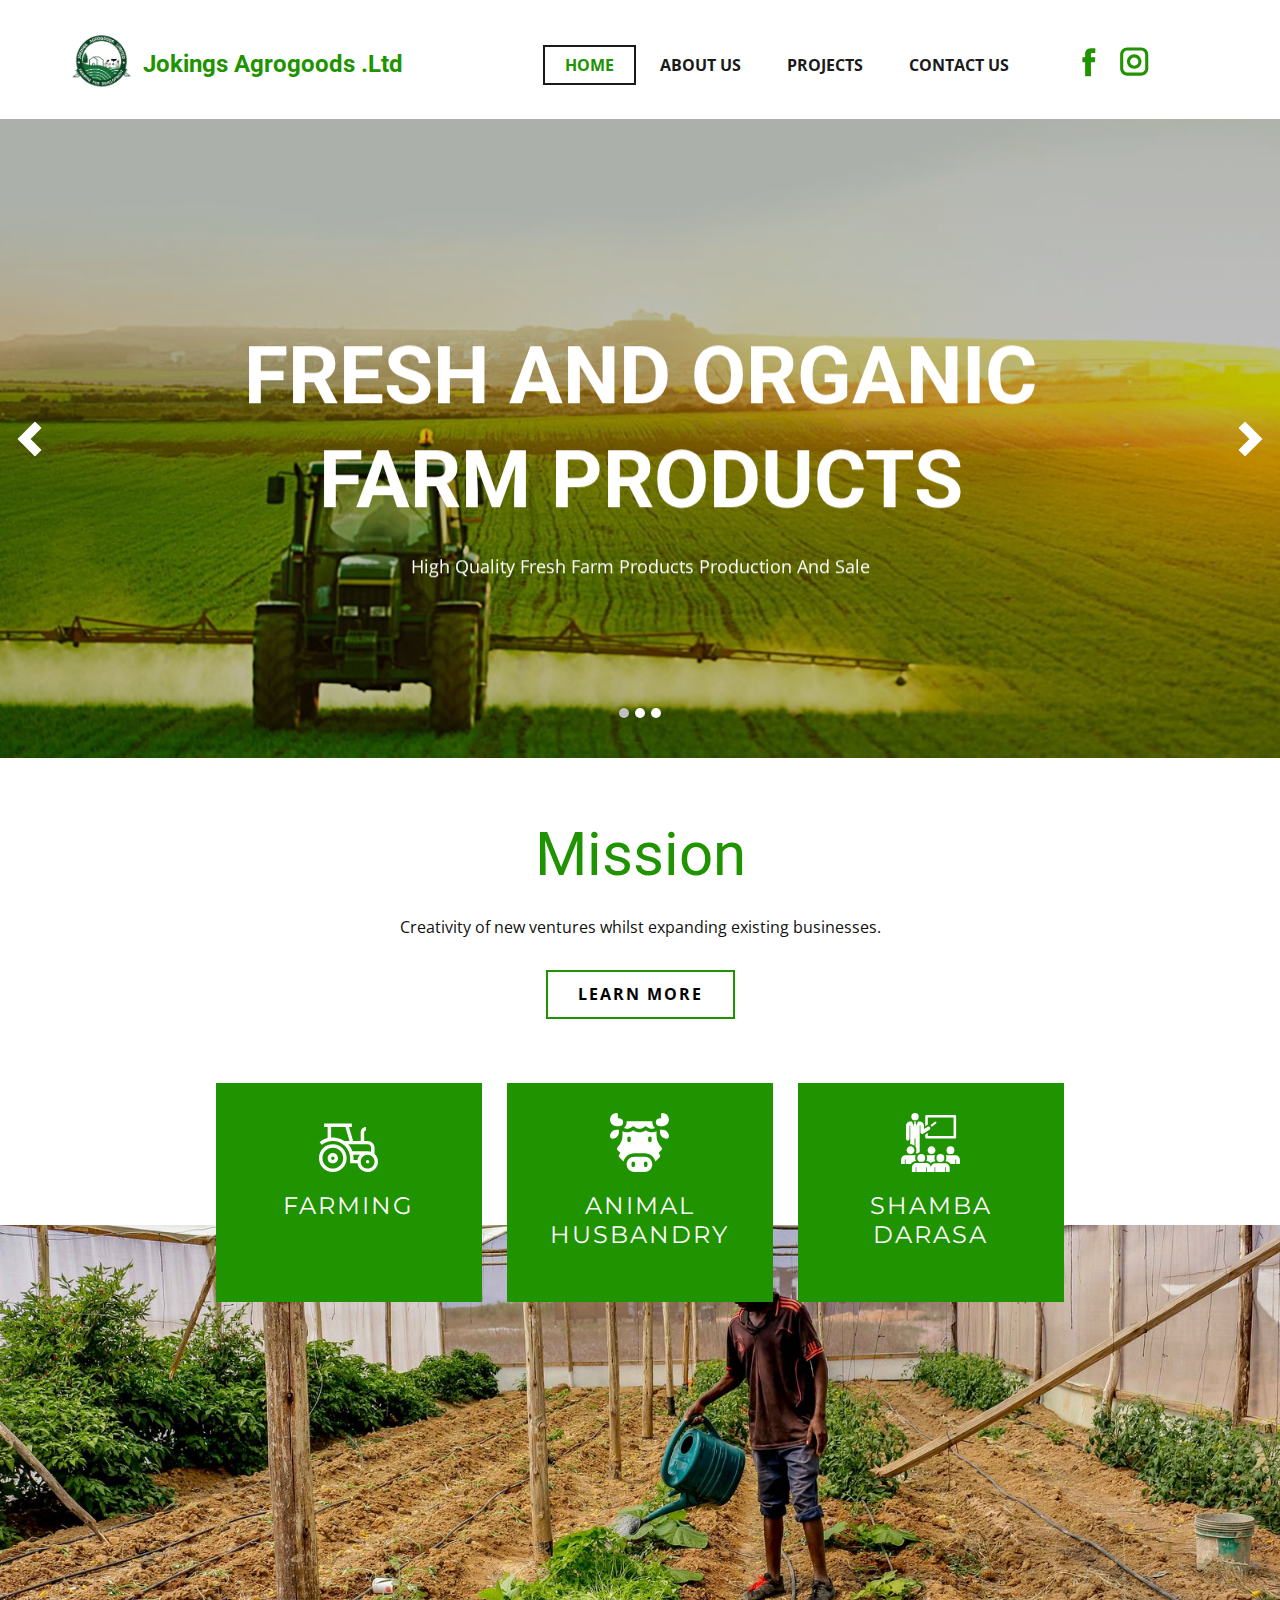
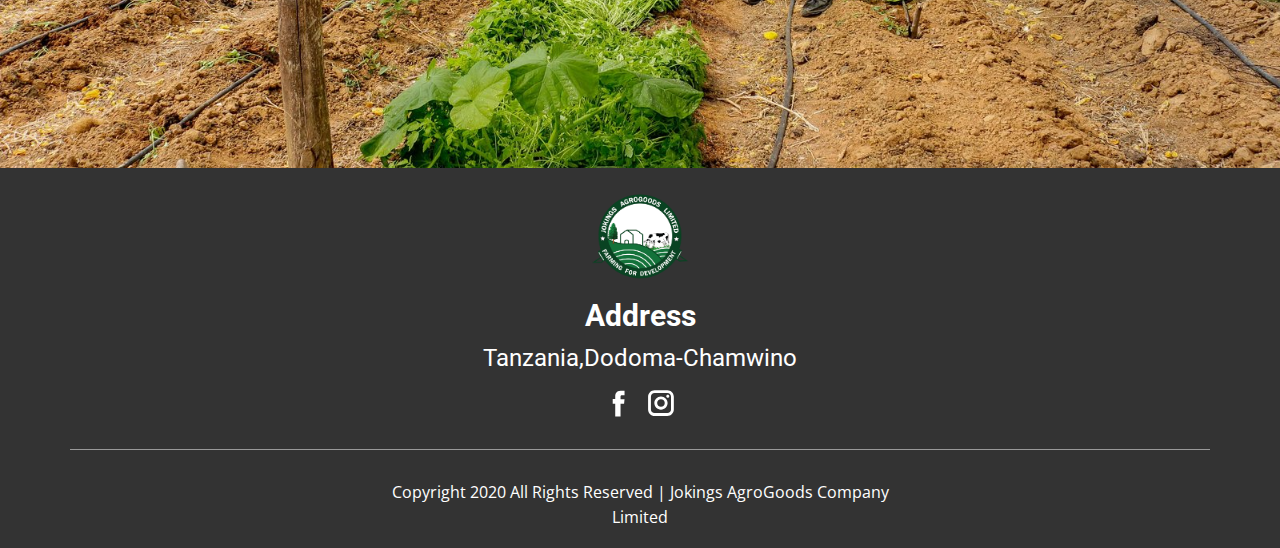
<file: index.html>
<!DOCTYPE html>
<html style="font-size: 16px;">
  <head>
    <meta name="viewport" content="width=device-width, initial-scale=1.0">
    <meta charset="utf-8">
    <meta name="keywords" content="Jokings Agrogoods Company Limited">
    <meta name="description" content="VISION:
A vibrant agricultural economy flexible for new and growing businesses.
OUR MISSION:
Creativity of new ventures whilst expanding existing businesses.">
    <meta name="robots" content="noindex">
    <meta name="page_type" content="np-template-header-footer-from-plugin">
    <title>Home</title>
    <link rel="stylesheet" href="nicepage.css" media="screen">
<link rel="stylesheet" href="Home.css" media="screen">
    <script class="u-script" type="text/javascript" src="jquery.js" defer=""></script>
    <script class="u-script" type="text/javascript" src="nicepage.js" defer=""></script>
    <meta name="generator" content="Jokings AgroGoods Company Limited">
    <link rel="icon" href="images/favicon.png">
    <link id="u-theme-google-font" rel="stylesheet" href="https://fonts.googleapis.com/css?family=Roboto:100,100i,300,300i,400,400i,500,500i,700,700i,900,900i|Open+Sans:300,300i,400,400i,600,600i,700,700i,800,800i">
    <link id="u-page-google-font" rel="stylesheet" href="https://fonts.googleapis.com/css?family=Montserrat:100,100i,200,200i,300,300i,400,400i,500,500i,600,600i,700,700i,800,800i,900,900i">
    
    
    
    <script type="application/ld+json">{
		"@context": "http://schema.org",
		"@type": "Organization",
		"name": "joking_agrogoods_limited",
		"logo": "images/jokingsagrogoods.png",
		"sameAs": [
				"https://www.facebook.com/Jokings-agrogoods-limited-111399327407340",
				"https://www.instagram.com/jokingsagrogoods/",
				"https://www.facebook.com/Jokings-agrogoods-limited-111399327407340",
				"https://www.instagram.com/jokingsagrogoods/"
		]
}</script>
    <meta property="og:title" content="Home">
    <meta property="og:type" content="website">
    <meta property="og:description" content="VISION:
A vibrant agricultural economy flexible for new and growing businesses.
OUR MISSION:
Creativity of new ventures whilst expanding existing businesses.">
    <meta name="theme-color" content="#478ac9">
  </head>
  <body data-home-page="Home.html" data-home-page-title="Home" class="u-body"><header class="u-align-center-sm u-align-center-xs u-clearfix u-header u-header" id="sec-9ba4"><div class="u-clearfix u-sheet u-sheet-1">
        <a href="Home.html" data-page-id="24268201" class="u-image u-logo u-image-1" data-image-width="1092" data-image-height="1092" title="Home">
          <img src="images/jokingsagrogoods.png" class="u-logo-image u-logo-image-1" data-image-width="63">
        </a>
        <nav class="u-align-left u-menu u-menu-dropdown u-offcanvas u-menu-1">
          <div class="menu-collapse" style="font-size: 1rem; letter-spacing: 0px; font-weight: 700; text-transform: uppercase;">
            <a class="u-button-style u-custom-active-border-color u-custom-border u-custom-border-color u-custom-borders u-custom-hover-border-color u-custom-left-right-menu-spacing u-custom-text-active-color u-custom-text-color u-custom-text-hover-color u-custom-top-bottom-menu-spacing u-nav-link" href="#">
              <svg class="u-svg-link" preserveAspectRatio="xMidYMin slice" viewBox="0 0 302 302" style=""><use xmlns:xlink="http://www.w3.org/1999/xlink" xlink:href="#svg-24e8"></use></svg>
              <svg xmlns="http://www.w3.org/2000/svg" xmlns:xlink="http://www.w3.org/1999/xlink" version="1.1" id="svg-24e8" x="0px" y="0px" viewBox="0 0 302 302" style="enable-background:new 0 0 302 302;" xml:space="preserve" class="u-svg-content"><g><rect y="36" width="302" height="30"></rect><rect y="236" width="302" height="30"></rect><rect y="136" width="302" height="30"></rect>
</g><g></g><g></g><g></g><g></g><g></g><g></g><g></g><g></g><g></g><g></g><g></g><g></g><g></g><g></g><g></g></svg>
            </a>
          </div>
          <div class="u-custom-menu u-nav-container">
            <ul class="u-nav u-spacing-2 u-unstyled u-nav-1"><li class="u-nav-item"><a class="u-border-2 u-border-active-grey-90 u-border-hover-grey-50 u-button-style u-nav-link u-text-active-custom-color-1 u-text-grey-90 u-text-hover-custom-color-1" href="Home.html" style="padding: 10px 20px;">Home</a>
</li><li class="u-nav-item"><a class="u-border-2 u-border-active-grey-90 u-border-hover-grey-50 u-button-style u-nav-link u-text-active-custom-color-1 u-text-grey-90 u-text-hover-custom-color-1" href="About-Us.html" style="padding: 10px 20px;">About Us</a>
</li><li class="u-nav-item"><a class="u-border-2 u-border-active-grey-90 u-border-hover-grey-50 u-button-style u-nav-link u-text-active-custom-color-1 u-text-grey-90 u-text-hover-custom-color-1" href="Projects.html" style="padding: 10px 20px;">Projects</a>
</li><li class="u-nav-item"><a class="u-border-2 u-border-active-grey-90 u-border-hover-grey-50 u-button-style u-nav-link u-text-active-custom-color-1 u-text-grey-90 u-text-hover-custom-color-1" href="Contact-Us.html" style="padding: 10px 20px;">Contact Us</a>
</li></ul>
          </div>
          <div class="u-custom-menu u-nav-container-collapse">
            <div class="u-align-center u-black u-container-style u-inner-container-layout u-opacity u-opacity-95 u-sidenav">
              <div class="u-sidenav-overflow">
                <div class="u-menu-close"></div>
                <ul class="u-align-center u-nav u-popupmenu-items u-unstyled u-nav-2"><li class="u-nav-item"><a class="u-button-style u-nav-link" href="Home.html" style="padding: 10px 20px;">Home</a>
</li><li class="u-nav-item"><a class="u-button-style u-nav-link" href="About-Us.html" style="padding: 10px 20px;">About Us</a>
</li><li class="u-nav-item"><a class="u-button-style u-nav-link" href="Projects.html" style="padding: 10px 20px;">Projects</a>
</li><li class="u-nav-item"><a class="u-button-style u-nav-link" href="Contact-Us.html" style="padding: 10px 20px;">Contact Us</a>
</li></ul>
              </div>
            </div>
            <div class="u-black u-menu-overlay u-opacity u-opacity-70"></div>
          </div>
        </nav>
        <h1 class="u-text u-text-custom-color-1 u-text-1">
          <a class="u-active-none u-btn u-button-link u-button-style u-hover-none u-none u-btn-1" href="About-Us.html" data-page-id="14397460">Jokings Agrogoods .Ltd</a>
        </h1>
        <div class="u-social-icons u-spacing-10 u-social-icons-1">
          <a class="u-social-url" title="facebook" target="_blank" href="https://www.facebook.com/Jokings-agrogoods-limited-111399327407340"><span class="u-icon u-icon-circle u-social-facebook u-social-icon u-text-custom-color-1"><svg class="u-svg-link" preserveAspectRatio="xMidYMin slice" viewBox="0 0 112 112" style=""><use xmlns:xlink="http://www.w3.org/1999/xlink" xlink:href="#svg-7624"></use></svg><svg class="u-svg-content" viewBox="0 0 112 112" x="0" y="0" id="svg-7624"><path fill="currentColor" d="M75.5,28.8H65.4c-1.5,0-4,0.9-4,4.3v9.4h13.9l-1.5,15.8H61.4v45.1H42.8V58.3h-8.8V42.4h8.8V32.2
c0-7.4,3.4-18.8,18.8-18.8h13.8v15.4H75.5z"></path></svg></span>
          </a>
          <a class="u-social-url" title="instagram" target="_blank" href="https://www.instagram.com/jokingsagrogoods/"><span class="u-icon u-icon-circle u-social-icon u-social-instagram u-text-custom-color-1"><svg class="u-svg-link" preserveAspectRatio="xMidYMin slice" viewBox="0 0 112 112" style=""><use xmlns:xlink="http://www.w3.org/1999/xlink" xlink:href="#svg-cffc"></use></svg><svg class="u-svg-content" viewBox="0 0 112 112" x="0" y="0" id="svg-cffc"><path fill="currentColor" d="M55.9,32.9c-12.8,0-23.2,10.4-23.2,23.2s10.4,23.2,23.2,23.2s23.2-10.4,23.2-23.2S68.7,32.9,55.9,32.9z
	 M55.9,69.4c-7.4,0-13.3-6-13.3-13.3c-0.1-7.4,6-13.3,13.3-13.3s13.3,6,13.3,13.3C69.3,63.5,63.3,69.4,55.9,69.4z"></path><path fill="#FFFFFF" d="M79.7,26.8c-3,0-5.4,2.5-5.4,5.4s2.5,5.4,5.4,5.4c3,0,5.4-2.5,5.4-5.4S82.7,26.8,79.7,26.8z"></path><path fill="currentColor" d="M78.2,11H33.5C21,11,10.8,21.3,10.8,33.7v44.7c0,12.6,10.2,22.8,22.7,22.8h44.7c12.6,0,22.7-10.2,22.7-22.7
	V33.7C100.8,21.1,90.6,11,78.2,11z M91,78.4c0,7.1-5.8,12.8-12.8,12.8H33.5c-7.1,0-12.8-5.8-12.8-12.8V33.7
	c0-7.1,5.8-12.8,12.8-12.8h44.7c7.1,0,12.8,5.8,12.8,12.8V78.4z"></path></svg></span>
          </a>
        </div>
      </div></header>
    <section class="u-align-center u-clearfix u-valign-middle u-section-1" id="carousel_e023">
      <div id="carousel-bd35" data-interval="5000" data-u-ride="carousel" class="u-carousel u-expanded-width u-slider u-slider-1">
        <ol class="u-absolute-hcenter u-carousel-indicators u-carousel-indicators-1">
          <li data-u-target="#carousel-bd35" class="u-active u-active-grey-25 u-shape-circle u-white" data-u-slide-to="0" style="width: 10px; height: 10px;"></li>
          <li data-u-target="#carousel-bd35" class="u-active-grey-25 u-shape-circle u-white" data-u-slide-to="1" style="width: 10px; height: 10px;"></li>
          <li data-u-target="#carousel-bd35" class="u-active-grey-25 u-shape-circle u-white" data-u-slide-to="2" style="width: 10px; height: 10px;"></li>
        </ol>
        <div class="u-carousel-inner" role="listbox">
          <div class="u-active u-align-center u-carousel-item u-container-style u-image u-shading u-slide u-image-1" data-image-width="1900" data-image-height="675">
            <div class="u-container-layout u-valign-middle u-container-layout-1">
              <div class="u-container-style u-group u-shape-rectangle u-group-1" data-animation-name="fadeIn" data-animation-duration="1000" data-animation-delay="0" data-animation-direction="Up">
                <div class="u-container-layout u-valign-bottom u-container-layout-2">
                  <h2 class="u-align-center u-text u-text-body-alt-color u-text-1">FRESH AND ORGANIC FARM PRODUCTS</h2>
                  <p class="u-align-center u-text u-text-2">High Quality Fresh Farm Products Production And Sale</p>
                </div>
              </div>
            </div>
          </div>
          <div class="u-align-center u-carousel-item u-container-style u-expanded-width u-image u-shading u-slide u-image-2" data-image-width="900" data-image-height="506">
            <div class="u-container-layout u-valign-middle u-container-layout-3">
              <div class="u-container-style u-group u-shape-rectangle u-group-2" data-animation-name="fadeIn" data-animation-duration="1000" data-animation-delay="1000" data-animation-direction="Up">
                <div class="u-container-layout u-valign-top u-container-layout-4">
                  <h2 class="u-align-center u-text u-text-body-alt-color u-text-3">OUR VISION</h2>
                  <p class="u-align-center u-text u-text-4">A Vibrant Agricultural Economy Flexible For New And Growing Businesses.</p>
                </div>
              </div>
            </div>
          </div>
          <div class="u-align-center u-carousel-item u-container-style u-expanded-width u-image u-shading u-slide u-image-3" data-image-width="900" data-image-height="506">
            <div class="u-container-layout u-valign-middle u-container-layout-5">
              <div class="u-container-style u-group u-shape-rectangle u-group-3" data-animation-name="fadeIn" data-animation-duration="1000" data-animation-delay="1000" data-animation-direction="Up">
                <div class="u-container-layout u-valign-top u-container-layout-6">
                  <h2 class="u-align-center u-text u-text-body-alt-color u-text-5">OUR MISSION</h2>
                  <p class="u-align-center u-text u-text-6">Creativity of new ventures whilst expanding existing businesses</p>
                  <a href="About-Us.html" data-page-id="14397460" class="u-border-2 u-border-white u-btn u-button-style u-hover-custom-color-1 u-none u-text-hover-white u-text-white u-btn-1">ABOUT US</a>
                </div>
              </div>
            </div>
          </div>
        </div>
        <a class="u-absolute-vcenter u-carousel-control u-carousel-control-prev u-spacing-12 u-text-body-alt-color u-carousel-control-1" href="#carousel-bd35" role="button" data-u-slide="prev">
          <span aria-hidden="true">
            <svg viewBox="0 0 8 8"><path d="M5.25 0l-4 4 4 4 1.5-1.5-2.5-2.5 2.5-2.5-1.5-1.5z"></path></svg>
          </span>
          <span class="sr-only">
            <svg viewBox="0 0 8 8"><path d="M5.25 0l-4 4 4 4 1.5-1.5-2.5-2.5 2.5-2.5-1.5-1.5z"></path></svg>
          </span>
        </a>
        <a class="u-absolute-vcenter u-carousel-control u-carousel-control-next u-spacing-12 u-text-body-alt-color u-carousel-control-2" href="#carousel-bd35" role="button" data-u-slide="next">
          <span aria-hidden="true">
            <svg viewBox="0 0 8 8"><path d="M2.75 0l-1.5 1.5 2.5 2.5-2.5 2.5 1.5 1.5 4-4-4-4z"></path></svg>
          </span>
          <span class="sr-only">
            <svg viewBox="0 0 8 8"><path d="M2.75 0l-1.5 1.5 2.5 2.5-2.5 2.5 1.5 1.5 4-4-4-4z"></path></svg>
          </span>
        </a>
      </div>
    </section>
    <section class="u-align-center u-clearfix u-section-2" src="" id="carousel_2fd7">
      <h1 class="u-text u-text-custom-color-1 u-text-1">Mission</h1>
      <p class="u-text u-text-2">Creativity of new ventures whilst expanding existing businesses.<br>
      </p>
      <a href="About-Us.html" data-page-id="14397460" class="u-active-custom-color-1 u-align-center u-border-2 u-border-custom-color-1 u-btn u-button-style u-hover-custom-color-1 u-none u-text-active-white u-text-black u-text-hover-white u-btn-1">Learn more</a>
      <img class="u-expanded-width u-image u-image-1" src="images/6.jpg" data-image-width="1600" data-image-height="1067">
      <div class="u-list u-list-1">
        <div class="u-repeater u-repeater-1">
          <div class="u-align-center u-container-style u-custom-color-1 u-list-item u-repeater-item u-shape-rectangle u-video-cover u-list-item-1">
            <div class="u-container-layout u-similar-container u-container-layout-1"><span class="u-icon u-icon-circle u-icon-1"><svg class="u-svg-link" preserveAspectRatio="xMidYMin slice" viewBox="0 -46 512 512" style=""><use xmlns:xlink="http://www.w3.org/1999/xlink" xlink:href="#svg-032c"></use></svg><svg class="u-svg-content" viewBox="0 -46 512 512" id="svg-032c"><path d="m120 180c-66.167969 0-120 53.832031-120 120s53.832031 120 120 120 120-53.832031 120-120-53.832031-120-120-120zm0 210c-49.625 0-90-40.375-90-90s40.375-90 90-90 90 40.375 90 90-40.375 90-90 90zm0 0"></path><path d="m120 255c-24.8125 0-45 20.1875-45 45s20.1875 45 45 45 45-20.1875 45-45-20.1875-45-45-45zm0 60c-8.269531 0-15-6.730469-15-15s6.730469-15 15-15 15 6.730469 15 15-6.730469 15-15 15zm0 0"></path><path d="m482 262.980469v-52.980469c0-33.085938-26.914062-60-60-60h-30v-75c0-8.269531 6.730469-15 15-15v-30c-24.8125 0-45 20.1875-45 45v75h-65.839844l-36-120h24.839844v-30h-240v30h30v95.738281c-25.347656 6.554688-49.171875 18.578125-69.550781 35.410157l19.101562 23.132812c26.769531-22.105469 60.667969-34.28125 95.449219-34.28125 82.710938 0 150 67.289062 150 150v45h63.257812c7.164063 42.511719 44.226563 75 88.742188 75 49.625 0 90-40.375 90-90 0-26.59375-11.597656-50.527344-30-67.019531zm-377-142.34375v-90.636719h123.839844l36 120h-45.457032c-28.5-18.945312-62.671874-30-99.382812-30-5.019531 0-10.023438.21875-15 .636719zm149.039062 59.363281h167.960938c16.542969 0 30 13.457031 30 30v35.148438c-9.386719-3.328126-19.484375-5.148438-30-5.148438h-132.296875c-7.925781-22.347656-20.140625-42.679688-35.664063-60zm43.445313 90h57.496094c-11.113281 12.398438-18.839844 27.886719-21.722657 45h-33.257812v-15c0-10.21875-.867188-20.238281-2.515625-30zm124.515625 120c-33.085938 0-60-26.914062-60-60s26.914062-60 60-60 60 26.914062 60 60-26.914062 60-60 60zm0 0"></path><path d="m437 330c0 8.285156-6.714844 15-15 15s-15-6.714844-15-15 6.714844-15 15-15 15 6.714844 15 15zm0 0"></path></svg>
            
            
          </span>
              <h4 class="u-custom-font u-font-montserrat u-text u-text-body-alt-color u-text-3">Farming</h4>
            </div>
          </div>
          <div class="u-align-center u-container-style u-custom-background u-custom-color-1 u-list-item u-repeater-item u-shape-rectangle u-video-cover u-list-item-2">
            <div class="u-container-layout u-similar-container u-container-layout-2"><span class="u-icon u-icon-circle u-icon-2"><svg class="u-svg-link" preserveAspectRatio="xMidYMin slice" viewBox="0 0 512.179 512.179" style=""><use xmlns:xlink="http://www.w3.org/1999/xlink" xlink:href="#svg-a99b"></use></svg><svg class="u-svg-content" viewBox="0 0 512.179 512.179" id="svg-a99b"><g><path d="m301.166 379.49h-90.333c-36.616 0-66.3 29.623-66.3 66.3 0 36.609 29.622 66.3 66.3 66.3h90.333c87.838-3.289 87.861-129.307 0-132.6zm-84.366 75.333c-.733 19.871-29.266 19.875-30 0v-18.066c0-8.284 6.716-15 15-15s15 6.716 15 15zm108.4 0c-.733 19.871-29.266 19.875-30 0v-18.066c0-8.284 6.716-15 15-15s15 6.716 15 15z"></path><path d="m57.267 114.623h23.215c45.115-1.714 45.096-66.399 0-68.104h-12.378v-35.593c0-5.985-4.852-10.837-10.837-10.837-75.871 2.877-75.844 111.67 0 114.534z"></path><path d="m403.6 193.502v-35.178c-29.427 14.308-67.321 10.762-93.397-8.968-30.88 23.497-77.527 23.5-108.4 0-26.084 19.728-63.977 23.278-93.402 8.968v35.178c0 39.941-15.558 77.498-43.808 105.753-5.867 5.867-5.841 15.375.001 21.215l24.488 24.488-11.232 22.464c-2.887 5.774-1.755 12.749 2.811 17.314l36.919 36.919c10.694-41.499 48.331-72.166 93.254-72.166h90.333c44.924 0 82.56 30.666 93.254 72.166l36.919-36.919c4.565-4.565 5.697-11.54 2.811-17.314l-11.232-22.464 24.488-24.488c5.842-5.84 5.868-15.347.001-21.215-28.251-28.255-43.808-65.812-43.808-105.753zm-222.934 44.521c-.733 19.871-29.266 19.875-30 0v-18.067c0-8.284 6.716-15 15-15s15 6.716 15 15zm180.667 0c-.733 19.871-29.266 19.875-30 0v-18.067c0-8.284 6.716-15 15-15s15 6.716 15 15z"></path><path d="m191.019 119.198c5.853-6.049 15.498-6.083 21.396-.174h.001c22.94 23.913 64.228 23.912 87.168 0h.001c5.898-5.909 15.544-5.875 21.396.174 18.044 18.441 47.88 23.158 70.744 11.509-16.868-13.115-26.832-35.926-23.732-58.35h-223.987c3.099 22.428-6.863 45.231-23.732 58.35 22.867 11.649 52.698 6.933 70.745-11.509z"></path><path d="m431.518 114.623h23.215c75.873-2.882 75.842-111.667-.001-114.533-5.984 0-10.836 4.852-10.836 10.837v35.593h-12.378c-45.115 1.712-45.095 66.4 0 68.103z"></path><path d="m78.399 165.756v-21.134h-21.133c-31.577 0-57.267 25.69-57.267 57.268 3.628 43.16 80.205 15.527 78.4-36.134z"></path><path d="m454.732 144.623h-21.132v21.134c0 31.577 25.689 57.267 57.267 57.267 43.159-3.628 15.526-80.206-36.135-78.401z"></path>
</g></svg>
            
            
          </span>
              <h4 class="u-custom-font u-font-montserrat u-text u-text-body-alt-color u-text-4">ANIMAL HUSBANDRY</h4>
            </div>
          </div>
          <div class="u-align-center u-container-style u-custom-color-1 u-list-item u-repeater-item u-shape-rectangle u-video-cover">
            <div class="u-container-layout u-similar-container u-container-layout-3"><span class="u-icon u-icon-circle u-icon-3"><svg class="u-svg-link" preserveAspectRatio="xMidYMin slice" viewBox="0 0 512.001 512.001" style=""><use xmlns:xlink="http://www.w3.org/1999/xlink" xlink:href="#svg-0257"></use></svg><svg class="u-svg-content" viewBox="0 0 512.001 512.001" x="0px" y="0px" id="svg-0257" style="enable-background:new 0 0 512.001 512.001;"><g><g><path d="M467.309,16.768H221.454c-6.128,0-11.095,4.967-11.095,11.095v86.451l12.305-7.64c3.131-1.945,6.475-3.257,9.884-3.978    V38.958h223.665v160.016H232.549v-25.89l-22.19,13.778v23.208c0,6.128,4.967,11.095,11.095,11.095h245.855    c6.127,0,11.095-4.967,11.095-11.095V27.863C478.404,21.735,473.436,16.768,467.309,16.768z"></path>
</g>
</g><g><g><path d="M306.001,78.356c-2.919-3.702-8.285-4.335-11.986-1.418l-38.217,30.133c3.649,2.385,6.85,5.58,9.301,9.527    c0.695,1.117,1.298,2.266,1.834,3.431l37.651-29.687C308.286,87.424,308.92,82.057,306.001,78.356z"></path>
</g>
</g><g><g><circle cx="121.535" cy="31.935" r="31.935"></circle>
</g>
</g><g><g><path d="M252.01,124.728c-4.489-7.229-13.987-9.451-21.218-4.963l-31.206,19.375c-0.13-25.879-0.061-12.145-0.144-28.811    c-0.101-20.005-16.458-36.281-36.464-36.281h-15.159c-12.951,33.588-8.779,21.12-19.772,49.63l4.623-20.131    c0.32-1.508,0.088-3.08-0.655-4.43l-6.264-11.393l5.559-10.109c0.829-1.508-0.264-3.356-1.985-3.356h-15.271    c-1.72,0-2.815,1.848-1.985,3.356l5.57,10.13l-6.276,11.414c-0.728,1.325-0.966,2.865-0.672,4.347l4.005,20.172    c-2.159-5.599-17.084-44.306-19.137-49.63H80.093c-20.005,0-36.363,16.275-36.464,36.281l-0.569,113.2    c-0.042,8.51,6.821,15.443,15.331,15.486c0.027,0,0.052,0,0.079,0c8.473,0,15.364-6.848,15.406-15.331l0.569-113.2    c0-0.018,0-0.036,0-0.053c0.024-1.68,1.399-3.026,3.079-3.013c1.68,0.012,3.034,1.378,3.034,3.058l0.007,160.381    c14.106-0.6,27.176,4.488,36.981,13.423v-62.568h7.983v71.773c5.623,8.268,8.914,18.243,8.914,28.974    c0,9.777-2.732,18.928-7.469,26.731c4.866,0.023,9.592,0.669,14.099,1.861c6.076-5.271,13.385-9.151,21.437-11.136    c0-279.342-0.335-106.627-0.335-229.418c0-1.779,1.439-3.221,3.218-3.224c1.779-0.004,3.224,1.432,3.232,3.211    c0.054,10.807,0.224,44.59,0.283,56.351c0.028,5.579,3.07,10.708,7.953,13.407c4.874,2.694,10.835,2.554,15.583-0.394    l54.604-33.903C254.276,141.458,256.499,131.957,252.01,124.728z"></path>
</g>
</g><g><g><circle cx="429.221" cy="322.831" r="33.803"></circle>
</g>
</g><g><g><path d="M511.459,405.811c-0.107-21.176-17.421-38.404-38.598-38.404c-9.137,0-76.583,0-84.781,0    c3.637,7.068,5.704,15.069,5.704,23.55c0,9.005-2.405,18.413-7.5,26.782c18.904,0.764,35.468,10.91,45.149,25.897h40.579v-37.43    c0-1.842,1.46-3.352,3.301-3.415s3.402,1.345,3.526,3.182c0,0,0,0.001,0,0.002l0.19,37.661h32.621L511.459,405.811z"></path>
</g>
</g><g><g><path d="M290.469,390.956c0-8.629,2.138-16.763,5.894-23.92c-22.009,0-47.852,0-75.267,0c3.472,6.939,5.437,14.756,5.437,23.029    c0,9.721-2.73,18.926-7.469,26.731c15.558,0.074,29.912,6.538,40.283,17.267c10.054-9.822,23.759-15.914,38.836-15.995    C292.948,409.616,290.469,400.126,290.469,390.956z"></path>
</g>
</g><g><g><path d="M264.819,288.655c-18.668,0-33.804,15.132-33.804,33.803c0,18.628,15.107,33.803,33.804,33.803    c18.518,0,33.803-14.965,33.803-33.803C298.622,303.808,283.517,288.655,264.819,288.655z"></path>
</g>
</g><g><g><path d="M123.217,390.065c0-8.252,1.956-16.053,5.411-22.98c-1.457-0.072,4.672-0.049-89.485-0.049    c-21.068,0-38.491,17.138-38.598,38.404l-0.192,38.196c14.907,0,17.906,0,32.621,0l0.191-38.031    c0.01-1.884,1.541-3.402,3.423-3.397c1.882,0.006,3.404,1.532,3.404,3.414v38.014h45.727c9.855-15.754,26.8-25.646,45.243-26.406    C125.956,409.168,123.217,399.865,123.217,390.065z"></path>
</g>
</g><g><g><path d="M82.786,288.655c-18.668,0-33.803,15.134-33.803,33.803c0,18.584,15.046,33.803,33.803,33.803    c18.536,0,33.804-15.015,33.804-33.803C116.59,303.788,101.455,288.655,82.786,288.655z"></path>
</g>
</g><g><g><path d="M422.533,473.807c-0.105-21.178-17.42-38.406-38.597-38.406c-2.246,0-82.969,0-85.507,0    c-21.176,0-39.601,17.227-39.708,38.404l-0.275-0.891c-0.105-21.092-17.341-38.404-38.597-38.404c-24.544,0-59.795,0-85.507,0    c-21.176,0-39.601,17.227-39.708,38.404L94.442,512h32.621l0.191-38.922c0.008-1.622,1.327-2.93,2.948-2.926    c1.621,0.004,2.932,1.32,2.932,2.941v38.908c19.121,0,68.483,0,86.392,0v-38.908c0-1.736,1.405-3.144,3.141-3.149    c1.735-0.004,3.149,1.397,3.158,3.133l0.191,38.923c6.669,0,58.238,0,65.134,0l0.191-38.031c0,0,0-0.001,0-0.002    c0.009-1.621,1.328-2.928,2.949-2.924c1.621,0.004,2.931,1.32,2.931,2.941v38.016c19.121,0,68.483,0,86.392,0v-38.016    c0-1.736,1.405-3.144,3.141-3.149c1.735-0.004,3.149,1.397,3.158,3.133l0.191,38.031h32.621L422.533,473.807z"></path>
</g>
</g><g><g><circle cx="175.934" cy="389.933" r="34.198"></circle>
</g>
</g><g><g><circle cx="342.07" cy="390.821" r="34.198"></circle>
</g>
</g></svg>
            
            
          </span>
              <h4 class="u-custom-font u-font-montserrat u-text u-text-body-alt-color u-text-5">SHAMBA DARASA</h4>
            </div>
          </div>
        </div>
      </div>
    </section>
    
    
    <footer class="u-clearfix u-footer u-grey-80" id="sec-ebb7"><div class="u-clearfix u-sheet u-sheet-1">
        <a href="Home.html" data-page-id="24268201" class="u-image u-logo u-image-1" data-image-width="1092" data-image-height="1092" title="Home">
          <img src="images/jokingsagrogoods.png" class="u-logo-image u-logo-image-1" data-image-width="104">
        </a>
        <h3 class="u-align-center u-text u-text-1">Address</h3>
        <h4 class="u-align-center u-text u-text-2">Tanzania,Dodoma-Chamwino</h4>
        <div class="u-social-icons u-spacing-10 u-social-icons-1">
          <a class="u-social-url" title="facebook" target="_blank" href="https://www.facebook.com/Jokings-agrogoods-limited-111399327407340"><span class="u-icon u-icon-circle u-social-facebook u-social-icon u-text-white"><svg class="u-svg-link" preserveAspectRatio="xMidYMin slice" viewBox="0 0 112 112" style=""><use xmlns:xlink="http://www.w3.org/1999/xlink" xlink:href="#svg-f33a"></use></svg><svg class="u-svg-content" viewBox="0 0 112 112" x="0" y="0" id="svg-f33a"><path fill="currentColor" d="M75.5,28.8H65.4c-1.5,0-4,0.9-4,4.3v9.4h13.9l-1.5,15.8H61.4v45.1H42.8V58.3h-8.8V42.4h8.8V32.2
c0-7.4,3.4-18.8,18.8-18.8h13.8v15.4H75.5z"></path></svg></span>
          </a>
          <a class="u-social-url" title="instagram" target="_blank" href="https://www.instagram.com/jokingsagrogoods/"><span class="u-icon u-icon-circle u-social-icon u-social-instagram u-text-white"><svg class="u-svg-link" preserveAspectRatio="xMidYMin slice" viewBox="0 0 112 112" style=""><use xmlns:xlink="http://www.w3.org/1999/xlink" xlink:href="#svg-e59b"></use></svg><svg class="u-svg-content" viewBox="0 0 112 112" x="0" y="0" id="svg-e59b"><path fill="currentColor" d="M55.9,32.9c-12.8,0-23.2,10.4-23.2,23.2s10.4,23.2,23.2,23.2s23.2-10.4,23.2-23.2S68.7,32.9,55.9,32.9z
	 M55.9,69.4c-7.4,0-13.3-6-13.3-13.3c-0.1-7.4,6-13.3,13.3-13.3s13.3,6,13.3,13.3C69.3,63.5,63.3,69.4,55.9,69.4z"></path><path fill="#FFFFFF" d="M79.7,26.8c-3,0-5.4,2.5-5.4,5.4s2.5,5.4,5.4,5.4c3,0,5.4-2.5,5.4-5.4S82.7,26.8,79.7,26.8z"></path><path fill="currentColor" d="M78.2,11H33.5C21,11,10.8,21.3,10.8,33.7v44.7c0,12.6,10.2,22.8,22.7,22.8h44.7c12.6,0,22.7-10.2,22.7-22.7
	V33.7C100.8,21.1,90.6,11,78.2,11z M91,78.4c0,7.1-5.8,12.8-12.8,12.8H33.5c-7.1,0-12.8-5.8-12.8-12.8V33.7
	c0-7.1,5.8-12.8,12.8-12.8h44.7c7.1,0,12.8,5.8,12.8,12.8V78.4z"></path></svg></span>
          </a>
        </div>
        <div class="u-align-left u-social-icons u-spacing-10 u-social-icons-2"></div>
        <div class="u-border-1 u-border-white u-expanded-width u-line u-line-horizontal u-opacity u-opacity-50 u-line-1"></div>
        <p class="u-align-center u-text u-text-3">Copyright 2020 All Rights Reserved | Jokings AgroGoods Company Limited</p>
      </div></footer><span style="height: 64px; width: 64px; margin-left: 0px; margin-right: auto; margin-top: 0px; background-image: none; right: 20px; bottom: 20px" class="u-back-to-top u-custom-color-1 u-icon u-icon-circle u-opacity u-opacity-85 u-spacing-15" data-href="#">
        <svg class="u-svg-link" preserveAspectRatio="xMidYMin slice" viewBox="0 0 551.13 551.13"><use xmlns:xlink="http://www.w3.org/1999/xlink" xlink:href="#svg-1d98"></use></svg>
        <svg class="u-svg-content" enable-background="new 0 0 551.13 551.13" viewBox="0 0 551.13 551.13" xmlns="http://www.w3.org/2000/svg" id="svg-1d98"><path d="m275.565 189.451 223.897 223.897h51.668l-275.565-275.565-275.565 275.565h51.668z"></path></svg>
    </span>
  </body>
</html>
</file>
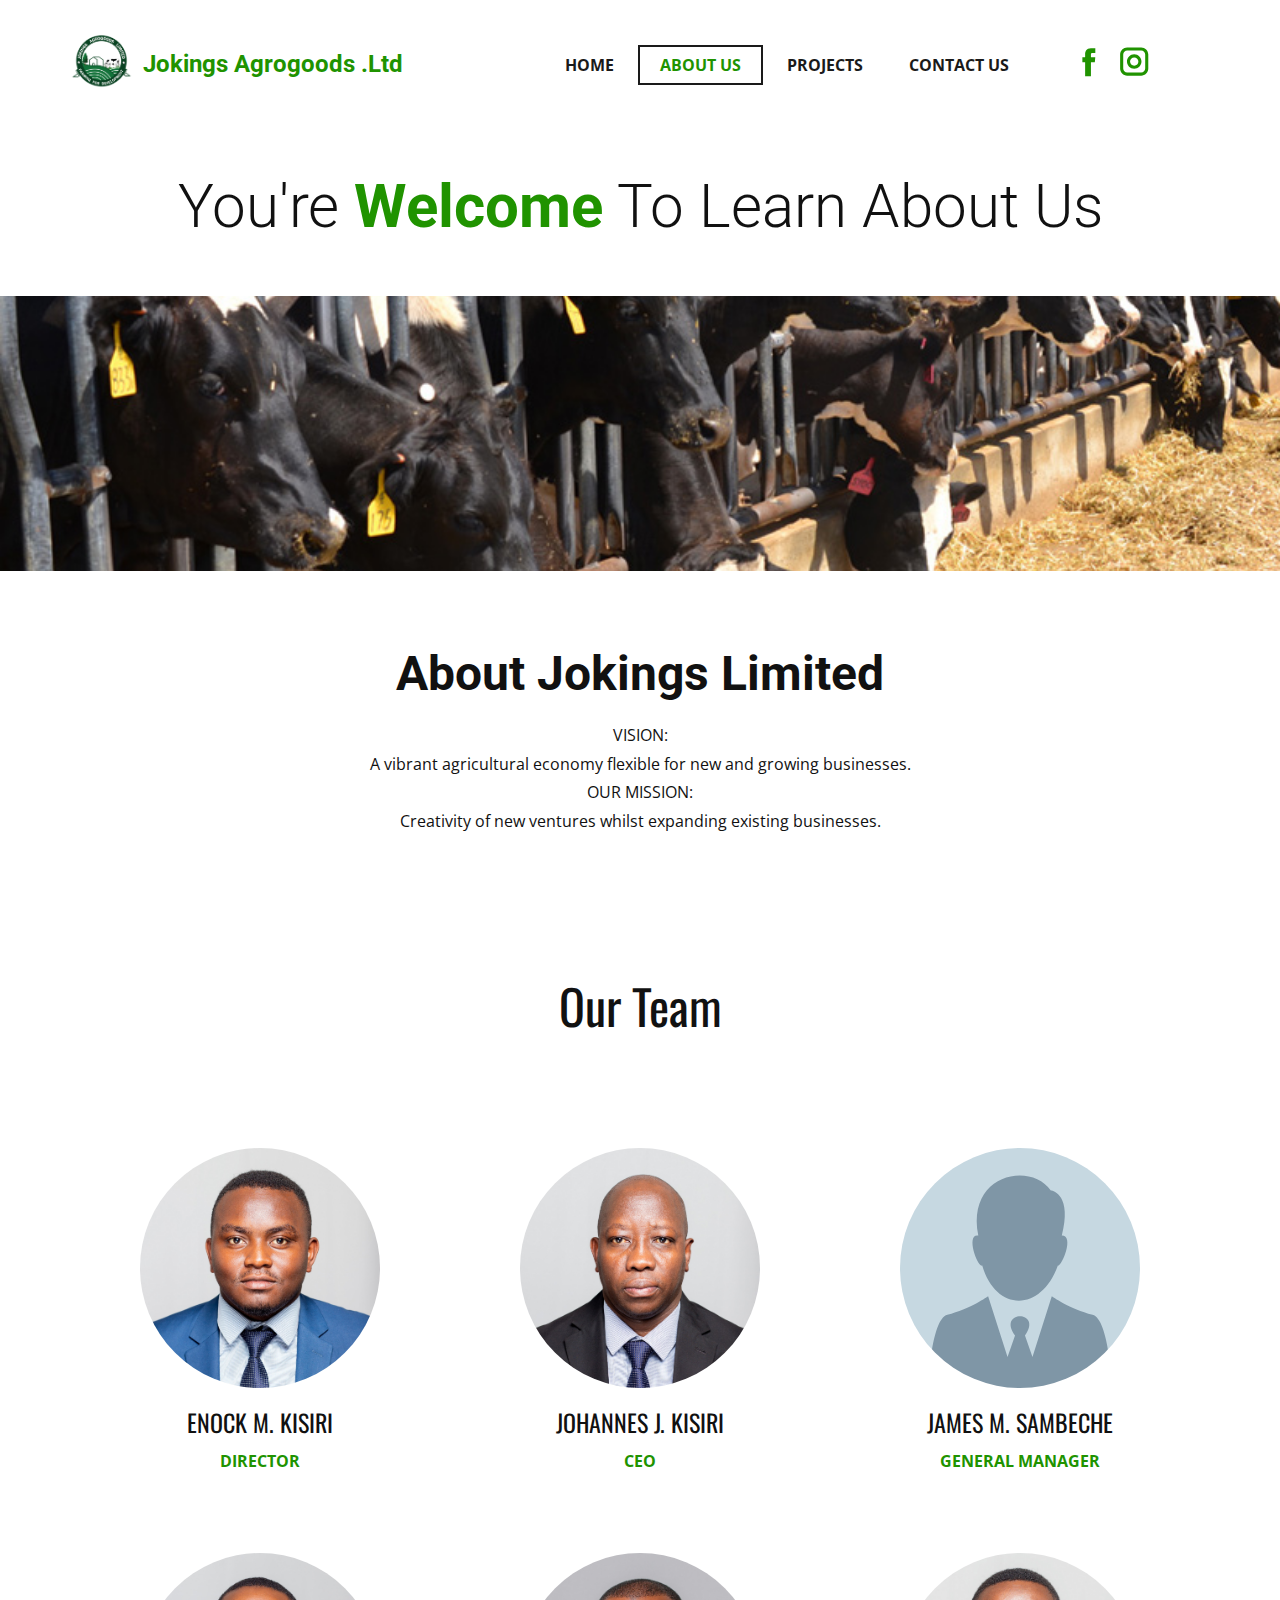
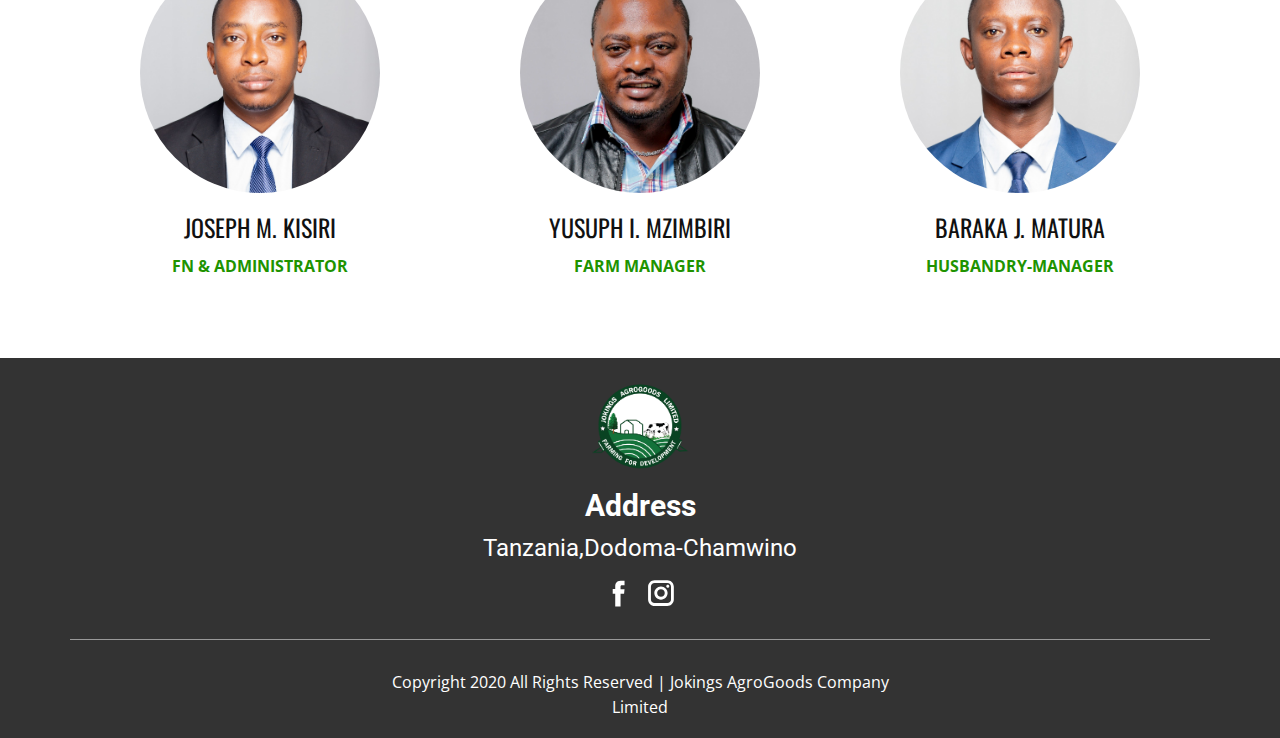
<file: About-Us.html>
<!DOCTYPE html>
<html style="font-size: 16px;">
  <head>
    <meta name="viewport" content="width=device-width, initial-scale=1.0">
    <meta charset="utf-8">
    <meta name="keywords" content="jokings company Limited">
    <meta name="description" content="VISION:
A vibrant agricultural economy flexible for new and growing businesses.
OUR MISSION:
Creativity of new ventures whilst expanding existing businesses.">
    <meta name="page_type" content="np-template-header-footer-from-plugin">
    <title>About Us</title>
    <link rel="stylesheet" href="nicepage.css" media="screen">
<link rel="stylesheet" href="About-Us.css" media="screen">
    <script class="u-script" type="text/javascript" src="jquery.js" defer=""></script>
    <script class="u-script" type="text/javascript" src="nicepage.js" defer=""></script>
    <meta name="generator" content="Jokings AgroGoods Company Limited">
    <link rel="icon" href="images/favicon.png">
    <link id="u-theme-google-font" rel="stylesheet" href="https://fonts.googleapis.com/css?family=Roboto:100,100i,300,300i,400,400i,500,500i,700,700i,900,900i|Open+Sans:300,300i,400,400i,600,600i,700,700i,800,800i">
    <link id="u-page-google-font" rel="stylesheet" href="https://fonts.googleapis.com/css?family=Oswald:200,300,400,500,600,700">
    
    
    
    
    <script type="application/ld+json">{
		"@context": "http://schema.org",
		"@type": "Organization",
		"name": "joking_agrogoods_limited",
		"logo": "images/jokingsagrogoods.png",
		"sameAs": [
				"https://www.facebook.com/Jokings-agrogoods-limited-111399327407340",
				"https://www.instagram.com/jokingsagrogoods/",
				"https://www.facebook.com/Jokings-agrogoods-limited-111399327407340",
				"https://www.instagram.com/jokingsagrogoods/"
		]
}</script>
    <meta property="og:title" content="About Us">
    <meta property="og:type" content="website">
    <meta property="og:description" content="VISION:
A vibrant agricultural economy flexible for new and growing businesses.
OUR MISSION:
Creativity of new ventures whilst expanding existing businesses.">
    <meta name="theme-color" content="#478ac9">
  </head>
  <body class="u-body"><header class="u-align-center-sm u-align-center-xs u-clearfix u-header u-header" id="sec-9ba4"><div class="u-clearfix u-sheet u-sheet-1">
        <a href="Home.html" data-page-id="24268201" class="u-image u-logo u-image-1" data-image-width="1092" data-image-height="1092" title="Home">
          <img src="images/jokingsagrogoods.png" class="u-logo-image u-logo-image-1" data-image-width="63">
        </a>
        <nav class="u-align-left u-menu u-menu-dropdown u-offcanvas u-menu-1">
          <div class="menu-collapse" style="font-size: 1rem; letter-spacing: 0px; font-weight: 700; text-transform: uppercase;">
            <a class="u-button-style u-custom-active-border-color u-custom-border u-custom-border-color u-custom-borders u-custom-hover-border-color u-custom-left-right-menu-spacing u-custom-text-active-color u-custom-text-color u-custom-text-hover-color u-custom-top-bottom-menu-spacing u-nav-link" href="#">
              <svg class="u-svg-link" preserveAspectRatio="xMidYMin slice" viewBox="0 0 302 302" style=""><use xmlns:xlink="http://www.w3.org/1999/xlink" xlink:href="#svg-24e8"></use></svg>
              <svg xmlns="http://www.w3.org/2000/svg" xmlns:xlink="http://www.w3.org/1999/xlink" version="1.1" id="svg-24e8" x="0px" y="0px" viewBox="0 0 302 302" style="enable-background:new 0 0 302 302;" xml:space="preserve" class="u-svg-content"><g><rect y="36" width="302" height="30"></rect><rect y="236" width="302" height="30"></rect><rect y="136" width="302" height="30"></rect>
</g><g></g><g></g><g></g><g></g><g></g><g></g><g></g><g></g><g></g><g></g><g></g><g></g><g></g><g></g><g></g></svg>
            </a>
          </div>
          <div class="u-custom-menu u-nav-container">
            <ul class="u-nav u-spacing-2 u-unstyled u-nav-1"><li class="u-nav-item"><a class="u-border-2 u-border-active-grey-90 u-border-hover-grey-50 u-button-style u-nav-link u-text-active-custom-color-1 u-text-grey-90 u-text-hover-custom-color-1" href="Home.html" style="padding: 10px 20px;">Home</a>
</li><li class="u-nav-item"><a class="u-border-2 u-border-active-grey-90 u-border-hover-grey-50 u-button-style u-nav-link u-text-active-custom-color-1 u-text-grey-90 u-text-hover-custom-color-1" href="About-Us.html" style="padding: 10px 20px;">About Us</a>
</li><li class="u-nav-item"><a class="u-border-2 u-border-active-grey-90 u-border-hover-grey-50 u-button-style u-nav-link u-text-active-custom-color-1 u-text-grey-90 u-text-hover-custom-color-1" href="Projects.html" style="padding: 10px 20px;">Projects</a>
</li><li class="u-nav-item"><a class="u-border-2 u-border-active-grey-90 u-border-hover-grey-50 u-button-style u-nav-link u-text-active-custom-color-1 u-text-grey-90 u-text-hover-custom-color-1" href="Contact-Us.html" style="padding: 10px 20px;">Contact Us</a>
</li></ul>
          </div>
          <div class="u-custom-menu u-nav-container-collapse">
            <div class="u-align-center u-black u-container-style u-inner-container-layout u-opacity u-opacity-95 u-sidenav">
              <div class="u-sidenav-overflow">
                <div class="u-menu-close"></div>
                <ul class="u-align-center u-nav u-popupmenu-items u-unstyled u-nav-2"><li class="u-nav-item"><a class="u-button-style u-nav-link" href="Home.html" style="padding: 10px 20px;">Home</a>
</li><li class="u-nav-item"><a class="u-button-style u-nav-link" href="About-Us.html" style="padding: 10px 20px;">About Us</a>
</li><li class="u-nav-item"><a class="u-button-style u-nav-link" href="Projects.html" style="padding: 10px 20px;">Projects</a>
</li><li class="u-nav-item"><a class="u-button-style u-nav-link" href="Contact-Us.html" style="padding: 10px 20px;">Contact Us</a>
</li></ul>
              </div>
            </div>
            <div class="u-black u-menu-overlay u-opacity u-opacity-70"></div>
          </div>
        </nav>
        <h1 class="u-text u-text-custom-color-1 u-text-1">
          <a class="u-active-none u-btn u-button-link u-button-style u-hover-none u-none u-btn-1" href="About-Us.html" data-page-id="14397460">Jokings Agrogoods .Ltd</a>
        </h1>
        <div class="u-social-icons u-spacing-10 u-social-icons-1">
          <a class="u-social-url" title="facebook" target="_blank" href="https://www.facebook.com/Jokings-agrogoods-limited-111399327407340"><span class="u-icon u-icon-circle u-social-facebook u-social-icon u-text-custom-color-1"><svg class="u-svg-link" preserveAspectRatio="xMidYMin slice" viewBox="0 0 112 112" style=""><use xmlns:xlink="http://www.w3.org/1999/xlink" xlink:href="#svg-7624"></use></svg><svg class="u-svg-content" viewBox="0 0 112 112" x="0" y="0" id="svg-7624"><path fill="currentColor" d="M75.5,28.8H65.4c-1.5,0-4,0.9-4,4.3v9.4h13.9l-1.5,15.8H61.4v45.1H42.8V58.3h-8.8V42.4h8.8V32.2
c0-7.4,3.4-18.8,18.8-18.8h13.8v15.4H75.5z"></path></svg></span>
          </a>
          <a class="u-social-url" title="instagram" target="_blank" href="https://www.instagram.com/jokingsagrogoods/"><span class="u-icon u-icon-circle u-social-icon u-social-instagram u-text-custom-color-1"><svg class="u-svg-link" preserveAspectRatio="xMidYMin slice" viewBox="0 0 112 112" style=""><use xmlns:xlink="http://www.w3.org/1999/xlink" xlink:href="#svg-cffc"></use></svg><svg class="u-svg-content" viewBox="0 0 112 112" x="0" y="0" id="svg-cffc"><path fill="currentColor" d="M55.9,32.9c-12.8,0-23.2,10.4-23.2,23.2s10.4,23.2,23.2,23.2s23.2-10.4,23.2-23.2S68.7,32.9,55.9,32.9z
	 M55.9,69.4c-7.4,0-13.3-6-13.3-13.3c-0.1-7.4,6-13.3,13.3-13.3s13.3,6,13.3,13.3C69.3,63.5,63.3,69.4,55.9,69.4z"></path><path fill="#FFFFFF" d="M79.7,26.8c-3,0-5.4,2.5-5.4,5.4s2.5,5.4,5.4,5.4c3,0,5.4-2.5,5.4-5.4S82.7,26.8,79.7,26.8z"></path><path fill="currentColor" d="M78.2,11H33.5C21,11,10.8,21.3,10.8,33.7v44.7c0,12.6,10.2,22.8,22.7,22.8h44.7c12.6,0,22.7-10.2,22.7-22.7
	V33.7C100.8,21.1,90.6,11,78.2,11z M91,78.4c0,7.1-5.8,12.8-12.8,12.8H33.5c-7.1,0-12.8-5.8-12.8-12.8V33.7
	c0-7.1,5.8-12.8,12.8-12.8h44.7c7.1,0,12.8,5.8,12.8,12.8V78.4z"></path></svg></span>
          </a>
        </div>
      </div></header>
    <section class="u-align-center u-clearfix u-valign-bottom u-section-1" id="carousel_cf84">
      <h2 class="u-text u-text-default u-text-1">You're&nbsp;<span class="u-text-custom-color-1" style="font-weight: 700;">Welcome</span> To Learn About Us
      </h2>
      <div class="u-expanded-width u-gallery u-layout-grid u-lightbox u-no-transition u-show-text-on-hover u-gallery-1">
        <div class="u-gallery-inner u-gallery-inner-1">
          <div class="u-effect-fade u-gallery-item">
            <div class="u-back-slide" data-image-width="825" data-image-height="465">
              <img class="u-back-image u-expanded" src="images/banner3.jpg">
            </div>
            <div class="u-over-slide u-shading u-over-slide-1">
              <h3 class="u-gallery-heading"></h3>
              <p class="u-gallery-text"></p>
            </div>
          </div>
        </div>
      </div>
    </section>
    <section class="u-align-center u-clearfix u-section-2" id="sec-5682">
      <div class="u-clearfix u-sheet u-sheet-1">
        <h1 class="u-text u-text-1">About Jokings Limited</h1>
        <p class="u-text u-text-2">VISION: <br>A vibrant agricultural economy flexible for new and growing businesses. <br>OUR MISSION: <br>Creativity of new ventures whilst expanding existing businesses.
        </p>
      </div>
    </section>
    <section class="u-align-center u-clearfix u-section-3" id="sec-8426">
      <div class="u-clearfix u-sheet u-sheet-1">
        <h1 class="u-custom-font u-font-oswald u-text u-text-default u-text-1">Our Team</h1>
        <div class="u-expanded-width u-list u-list-1">
          <div class="u-repeater u-repeater-1">
            <div class="u-align-center u-container-style u-list-item u-repeater-item">
              <div class="u-container-layout u-similar-container u-container-layout-1">
                <div alt="" class="u-image u-image-circle u-image-1" data-image-width="3456" data-image-height="4839"></div>
                <h3 class="u-align-center u-custom-font u-font-oswald u-text u-text-default u-text-2">ENOCK M. KISIRI</h3>
                <p class="u-text u-text-custom-color-1 u-text-default u-text-3">DIRECTOR</p>
              </div>
            </div>
            <div class="u-align-center u-container-style u-list-item u-repeater-item">
              <div class="u-container-layout u-similar-container u-container-layout-2">
                <div alt="" class="u-image u-image-circle u-image-2" data-image-width="3275" data-image-height="4585"></div>
                <h3 class="u-align-center u-custom-font u-font-oswald u-text u-text-default u-text-4">JOHANNES J. KISIRI</h3>
                <p class="u-text u-text-custom-color-1 u-text-default u-text-5">CEO</p>
              </div>
            </div>
            <div class="u-align-center u-container-style u-list-item u-repeater-item">
              <div class="u-container-layout u-similar-container u-container-layout-3">
                <div alt="" class="u-image u-image-circle u-image-3" data-image-width="1280" data-image-height="774"></div>
                <h3 class="u-align-center u-custom-font u-font-oswald u-text u-text-default u-text-6">JAMES M. SAMBECHE</h3>
                <p class="u-text u-text-custom-color-1 u-text-default u-text-7">GENERAL MANAGER</p>
              </div>
            </div>
            <div class="u-align-center u-container-style u-list-item u-repeater-item">
              <div class="u-container-layout u-similar-container u-container-layout-4">
                <div alt="" class="u-image u-image-circle u-image-4" data-image-width="3242" data-image-height="4538"></div>
                <h3 class="u-align-center u-custom-font u-font-oswald u-text u-text-default u-text-8">JOSEPH M. KISIRI</h3>
                <p class="u-text u-text-custom-color-1 u-text-default u-text-9">FN &amp;  ADMINISTRATOR</p>
              </div>
            </div>
            <div class="u-align-center u-container-style u-list-item u-repeater-item">
              <div class="u-container-layout u-similar-container u-container-layout-5">
                <div alt="" class="u-image u-image-circle u-image-5" data-image-width="1110" data-image-height="1600"></div>
                <h3 class="u-align-center u-custom-font u-font-oswald u-text u-text-default u-text-10">YUSUPH I. MZIMBIRI</h3>
                <p class="u-text u-text-custom-color-1 u-text-default u-text-11">FARM MANAGER</p>
              </div>
            </div>
            <div class="u-align-center u-container-style u-list-item u-repeater-item">
              <div class="u-container-layout u-similar-container u-container-layout-6">
                <div alt="" class="u-image u-image-circle u-image-6" data-image-width="3334" data-image-height="4668"></div>
                <h3 class="u-align-center u-custom-font u-font-oswald u-text u-text-default u-text-12">BARAKA J. MATURA</h3>
                <p class="u-text u-text-custom-color-1 u-text-default u-text-13">HUSBANDRY-MANAGER</p>
              </div>
            </div>
          </div>
        </div>
      </div>
    </section>
    
    
    <footer class="u-clearfix u-footer u-grey-80" id="sec-ebb7"><div class="u-clearfix u-sheet u-sheet-1">
        <a href="Home.html" data-page-id="24268201" class="u-image u-logo u-image-1" data-image-width="1092" data-image-height="1092" title="Home">
          <img src="images/jokingsagrogoods.png" class="u-logo-image u-logo-image-1" data-image-width="104">
        </a>
        <h3 class="u-align-center u-text u-text-1">Address</h3>
        <h4 class="u-align-center u-text u-text-2">Tanzania,Dodoma-Chamwino</h4>
        <div class="u-social-icons u-spacing-10 u-social-icons-1">
          <a class="u-social-url" title="facebook" target="_blank" href="https://www.facebook.com/Jokings-agrogoods-limited-111399327407340"><span class="u-icon u-icon-circle u-social-facebook u-social-icon u-text-white"><svg class="u-svg-link" preserveAspectRatio="xMidYMin slice" viewBox="0 0 112 112" style=""><use xmlns:xlink="http://www.w3.org/1999/xlink" xlink:href="#svg-f33a"></use></svg><svg class="u-svg-content" viewBox="0 0 112 112" x="0" y="0" id="svg-f33a"><path fill="currentColor" d="M75.5,28.8H65.4c-1.5,0-4,0.9-4,4.3v9.4h13.9l-1.5,15.8H61.4v45.1H42.8V58.3h-8.8V42.4h8.8V32.2
c0-7.4,3.4-18.8,18.8-18.8h13.8v15.4H75.5z"></path></svg></span>
          </a>
          <a class="u-social-url" title="instagram" target="_blank" href="https://www.instagram.com/jokingsagrogoods/"><span class="u-icon u-icon-circle u-social-icon u-social-instagram u-text-white"><svg class="u-svg-link" preserveAspectRatio="xMidYMin slice" viewBox="0 0 112 112" style=""><use xmlns:xlink="http://www.w3.org/1999/xlink" xlink:href="#svg-e59b"></use></svg><svg class="u-svg-content" viewBox="0 0 112 112" x="0" y="0" id="svg-e59b"><path fill="currentColor" d="M55.9,32.9c-12.8,0-23.2,10.4-23.2,23.2s10.4,23.2,23.2,23.2s23.2-10.4,23.2-23.2S68.7,32.9,55.9,32.9z
	 M55.9,69.4c-7.4,0-13.3-6-13.3-13.3c-0.1-7.4,6-13.3,13.3-13.3s13.3,6,13.3,13.3C69.3,63.5,63.3,69.4,55.9,69.4z"></path><path fill="#FFFFFF" d="M79.7,26.8c-3,0-5.4,2.5-5.4,5.4s2.5,5.4,5.4,5.4c3,0,5.4-2.5,5.4-5.4S82.7,26.8,79.7,26.8z"></path><path fill="currentColor" d="M78.2,11H33.5C21,11,10.8,21.3,10.8,33.7v44.7c0,12.6,10.2,22.8,22.7,22.8h44.7c12.6,0,22.7-10.2,22.7-22.7
	V33.7C100.8,21.1,90.6,11,78.2,11z M91,78.4c0,7.1-5.8,12.8-12.8,12.8H33.5c-7.1,0-12.8-5.8-12.8-12.8V33.7
	c0-7.1,5.8-12.8,12.8-12.8h44.7c7.1,0,12.8,5.8,12.8,12.8V78.4z"></path></svg></span>
          </a>
        </div>
        <div class="u-align-left u-social-icons u-spacing-10 u-social-icons-2"></div>
        <div class="u-border-1 u-border-white u-expanded-width u-line u-line-horizontal u-opacity u-opacity-50 u-line-1"></div>
        <p class="u-align-center u-text u-text-3">Copyright 2020 All Rights Reserved | Jokings AgroGoods Company Limited</p>
      </div></footer>
  </body>
</html>
</file>
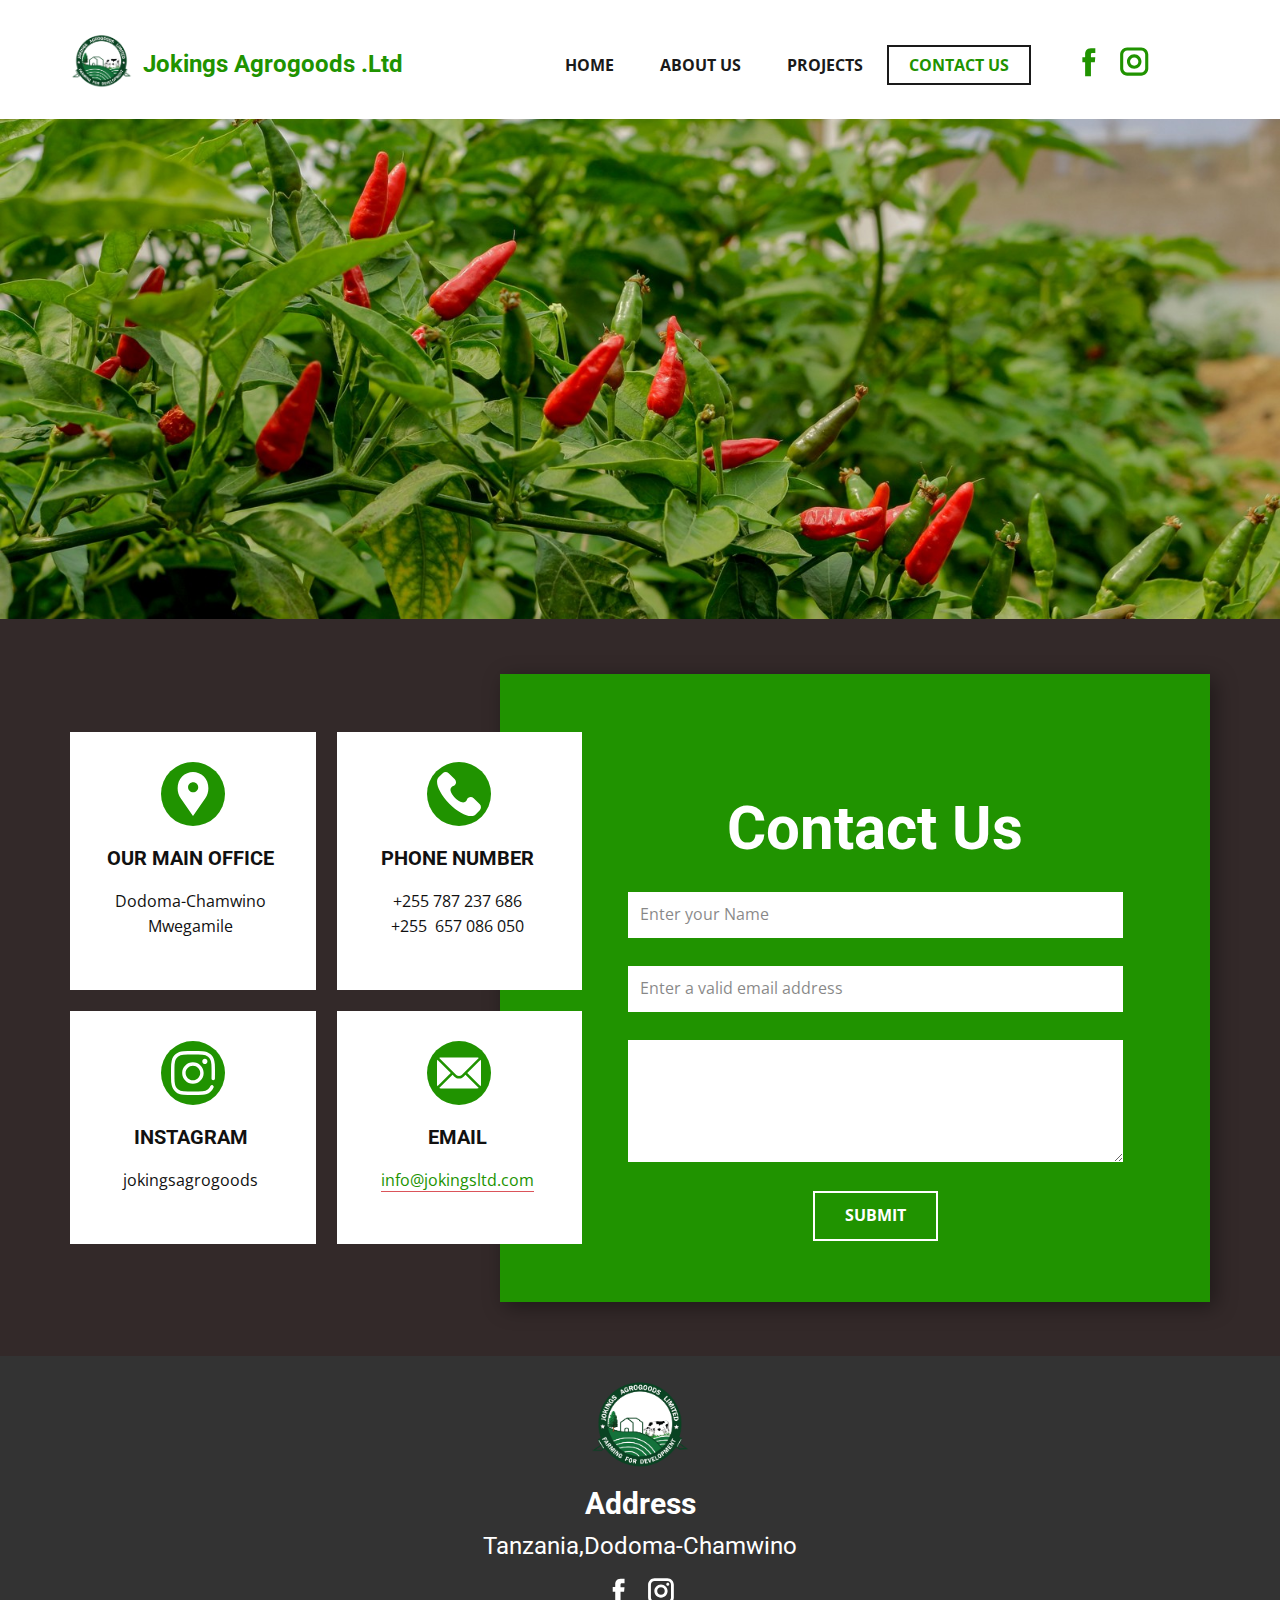
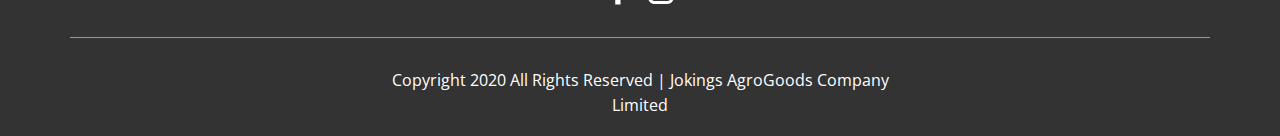
<file: Contact-Us.html>
<!DOCTYPE html>
<html style="font-size: 16px;">
  <head>
    <meta name="viewport" content="width=device-width, initial-scale=1.0">
    <meta charset="utf-8">
    <meta name="keywords" content="jokings company Limited">
    <meta name="description" content="VISION:
A vibrant agricultural economy flexible for new and growing businesses.
OUR MISSION:
Creativity of new ventures whilst expanding existing businesses.">
    <meta name="page_type" content="np-template-header-footer-from-plugin">
    <title>Contact Us</title>
    <link rel="stylesheet" href="nicepage.css" media="screen">
<link rel="stylesheet" href="Contact-Us.css" media="screen">
    <script class="u-script" type="text/javascript" src="jquery.js" defer=""></script>
    <script class="u-script" type="text/javascript" src="nicepage.js" defer=""></script>
    <meta name="generator" content="Jokings AgroGoods Company Limited">
    <link rel="icon" href="images/favicon.png">
    <link id="u-theme-google-font" rel="stylesheet" href="https://fonts.googleapis.com/css?family=Roboto:100,100i,300,300i,400,400i,500,500i,700,700i,900,900i|Open+Sans:300,300i,400,400i,600,600i,700,700i,800,800i">
    
    
    
    <script type="application/ld+json">{
		"@context": "http://schema.org",
		"@type": "Organization",
		"name": "joking_agrogoods_limited",
		"logo": "images/jokingsagrogoods.png",
		"sameAs": [
				"https://www.facebook.com/Jokings-agrogoods-limited-111399327407340",
				"https://www.instagram.com/jokingsagrogoods/",
				"https://www.facebook.com/Jokings-agrogoods-limited-111399327407340",
				"https://www.instagram.com/jokingsagrogoods/"
		]
}</script>
    <meta property="og:title" content="Contact Us">
    <meta property="og:type" content="website">
    <meta property="og:description" content="VISION:
A vibrant agricultural economy flexible for new and growing businesses.
OUR MISSION:
Creativity of new ventures whilst expanding existing businesses.">
    <meta name="theme-color" content="#478ac9">
  </head>
  <body class="u-body"><header class="u-align-center-sm u-align-center-xs u-clearfix u-header u-header" id="sec-9ba4"><div class="u-clearfix u-sheet u-sheet-1">
        <a href="Home.html" data-page-id="24268201" class="u-image u-logo u-image-1" data-image-width="1092" data-image-height="1092" title="Home">
          <img src="images/jokingsagrogoods.png" class="u-logo-image u-logo-image-1" data-image-width="63">
        </a>
        <nav class="u-align-left u-menu u-menu-dropdown u-offcanvas u-menu-1">
          <div class="menu-collapse" style="font-size: 1rem; letter-spacing: 0px; font-weight: 700; text-transform: uppercase;">
            <a class="u-button-style u-custom-active-border-color u-custom-border u-custom-border-color u-custom-borders u-custom-hover-border-color u-custom-left-right-menu-spacing u-custom-text-active-color u-custom-text-color u-custom-text-hover-color u-custom-top-bottom-menu-spacing u-nav-link" href="#">
              <svg class="u-svg-link" preserveAspectRatio="xMidYMin slice" viewBox="0 0 302 302" style=""><use xmlns:xlink="http://www.w3.org/1999/xlink" xlink:href="#svg-24e8"></use></svg>
              <svg xmlns="http://www.w3.org/2000/svg" xmlns:xlink="http://www.w3.org/1999/xlink" version="1.1" id="svg-24e8" x="0px" y="0px" viewBox="0 0 302 302" style="enable-background:new 0 0 302 302;" xml:space="preserve" class="u-svg-content"><g><rect y="36" width="302" height="30"></rect><rect y="236" width="302" height="30"></rect><rect y="136" width="302" height="30"></rect>
</g><g></g><g></g><g></g><g></g><g></g><g></g><g></g><g></g><g></g><g></g><g></g><g></g><g></g><g></g><g></g></svg>
            </a>
          </div>
          <div class="u-custom-menu u-nav-container">
            <ul class="u-nav u-spacing-2 u-unstyled u-nav-1"><li class="u-nav-item"><a class="u-border-2 u-border-active-grey-90 u-border-hover-grey-50 u-button-style u-nav-link u-text-active-custom-color-1 u-text-grey-90 u-text-hover-custom-color-1" href="Home.html" style="padding: 10px 20px;">Home</a>
</li><li class="u-nav-item"><a class="u-border-2 u-border-active-grey-90 u-border-hover-grey-50 u-button-style u-nav-link u-text-active-custom-color-1 u-text-grey-90 u-text-hover-custom-color-1" href="About-Us.html" style="padding: 10px 20px;">About Us</a>
</li><li class="u-nav-item"><a class="u-border-2 u-border-active-grey-90 u-border-hover-grey-50 u-button-style u-nav-link u-text-active-custom-color-1 u-text-grey-90 u-text-hover-custom-color-1" href="Projects.html" style="padding: 10px 20px;">Projects</a>
</li><li class="u-nav-item"><a class="u-border-2 u-border-active-grey-90 u-border-hover-grey-50 u-button-style u-nav-link u-text-active-custom-color-1 u-text-grey-90 u-text-hover-custom-color-1" href="Contact-Us.html" style="padding: 10px 20px;">Contact Us</a>
</li></ul>
          </div>
          <div class="u-custom-menu u-nav-container-collapse">
            <div class="u-align-center u-black u-container-style u-inner-container-layout u-opacity u-opacity-95 u-sidenav">
              <div class="u-sidenav-overflow">
                <div class="u-menu-close"></div>
                <ul class="u-align-center u-nav u-popupmenu-items u-unstyled u-nav-2"><li class="u-nav-item"><a class="u-button-style u-nav-link" href="Home.html" style="padding: 10px 20px;">Home</a>
</li><li class="u-nav-item"><a class="u-button-style u-nav-link" href="About-Us.html" style="padding: 10px 20px;">About Us</a>
</li><li class="u-nav-item"><a class="u-button-style u-nav-link" href="Projects.html" style="padding: 10px 20px;">Projects</a>
</li><li class="u-nav-item"><a class="u-button-style u-nav-link" href="Contact-Us.html" style="padding: 10px 20px;">Contact Us</a>
</li></ul>
              </div>
            </div>
            <div class="u-black u-menu-overlay u-opacity u-opacity-70"></div>
          </div>
        </nav>
        <h1 class="u-text u-text-custom-color-1 u-text-1">
          <a class="u-active-none u-btn u-button-link u-button-style u-hover-none u-none u-btn-1" href="About-Us.html" data-page-id="14397460">Jokings Agrogoods .Ltd</a>
        </h1>
        <div class="u-social-icons u-spacing-10 u-social-icons-1">
          <a class="u-social-url" title="facebook" target="_blank" href="https://www.facebook.com/Jokings-agrogoods-limited-111399327407340"><span class="u-icon u-icon-circle u-social-facebook u-social-icon u-text-custom-color-1"><svg class="u-svg-link" preserveAspectRatio="xMidYMin slice" viewBox="0 0 112 112" style=""><use xmlns:xlink="http://www.w3.org/1999/xlink" xlink:href="#svg-7624"></use></svg><svg class="u-svg-content" viewBox="0 0 112 112" x="0" y="0" id="svg-7624"><path fill="currentColor" d="M75.5,28.8H65.4c-1.5,0-4,0.9-4,4.3v9.4h13.9l-1.5,15.8H61.4v45.1H42.8V58.3h-8.8V42.4h8.8V32.2
c0-7.4,3.4-18.8,18.8-18.8h13.8v15.4H75.5z"></path></svg></span>
          </a>
          <a class="u-social-url" title="instagram" target="_blank" href="https://www.instagram.com/jokingsagrogoods/"><span class="u-icon u-icon-circle u-social-icon u-social-instagram u-text-custom-color-1"><svg class="u-svg-link" preserveAspectRatio="xMidYMin slice" viewBox="0 0 112 112" style=""><use xmlns:xlink="http://www.w3.org/1999/xlink" xlink:href="#svg-cffc"></use></svg><svg class="u-svg-content" viewBox="0 0 112 112" x="0" y="0" id="svg-cffc"><path fill="currentColor" d="M55.9,32.9c-12.8,0-23.2,10.4-23.2,23.2s10.4,23.2,23.2,23.2s23.2-10.4,23.2-23.2S68.7,32.9,55.9,32.9z
	 M55.9,69.4c-7.4,0-13.3-6-13.3-13.3c-0.1-7.4,6-13.3,13.3-13.3s13.3,6,13.3,13.3C69.3,63.5,63.3,69.4,55.9,69.4z"></path><path fill="#FFFFFF" d="M79.7,26.8c-3,0-5.4,2.5-5.4,5.4s2.5,5.4,5.4,5.4c3,0,5.4-2.5,5.4-5.4S82.7,26.8,79.7,26.8z"></path><path fill="currentColor" d="M78.2,11H33.5C21,11,10.8,21.3,10.8,33.7v44.7c0,12.6,10.2,22.8,22.7,22.8h44.7c12.6,0,22.7-10.2,22.7-22.7
	V33.7C100.8,21.1,90.6,11,78.2,11z M91,78.4c0,7.1-5.8,12.8-12.8,12.8H33.5c-7.1,0-12.8-5.8-12.8-12.8V33.7
	c0-7.1,5.8-12.8,12.8-12.8h44.7c7.1,0,12.8,5.8,12.8,12.8V78.4z"></path></svg></span>
          </a>
        </div>
      </div></header>
    <section class="u-clearfix u-section-1" id="carousel_ae45">
      <div class="u-expanded-width u-gallery u-layout-grid u-lightbox u-no-transition u-show-text-on-hover u-gallery-1">
        <div class="u-gallery-inner u-gallery-inner-1">
          <div class="u-effect-fade u-gallery-item u-gallery-item-1">
            <div class="u-back-slide" data-image-width="1600" data-image-height="1067">
              <img class="u-back-image u-expanded" src="images/3.jpg">
            </div>
            <div class="u-over-slide u-shading u-over-slide-1">
              <h3 class="u-gallery-heading"></h3>
              <p class="u-gallery-text"></p>
            </div>
          </div>
        </div>
      </div>
    </section>
    <section class="u-clearfix u-palette-2-dark-3 u-section-2" id="carousel_a2ca">
      <div class="u-clearfix u-sheet u-valign-middle u-sheet-1">
        <div class="u-align-center u-container-style u-custom-color-1 u-expanded-width-xs u-group u-group-1" data-href="mailto:jokingsltd@gmail.com?subject=Email%20from%20Website">
          <div class="u-container-layout u-valign-middle-xl u-valign-middle-xs u-container-layout-1">
            <h1 class="u-text u-text-1">Contact Us</h1>
            <div class="u-align-left u-expanded-width-lg u-expanded-width-md u-expanded-width-sm u-expanded-width-xs u-form u-form-1">
              <form action="#" method="POST" class="u-clearfix u-form-spacing-28 u-form-vertical u-inner-form" style="padding: 10px" source="custom" name="form">
                <div class="u-form-group u-form-name u-form-group-1">
                  <label for="name-5a14" class="u-form-control-hidden u-label" wfd-invisible="true">
                    <a class="u-active-none u-border-none u-btn u-button-style u-hover-none u-none u-text-palette-1-base u-btn-1" href="https://nicepage.com/landing-page">Name</a>
                  </label>
                  <input type="text" placeholder="Enter your Name" id="name-5a14" name="name" class="u-input u-input-rectangle u-white" required="">
                </div>
                <div class="u-form-email u-form-group u-form-group-2">
                  <label for="email-5a14" class="u-form-control-hidden u-label" wfd-invisible="true">
                    <a class="u-active-none u-border-none u-btn u-button-style u-hover-none u-none u-text-palette-1-base u-btn-2" href="https://nicepage.com/one-page-template">Email</a>
                  </label>
                  <input type="email" placeholder="Enter a valid email address" id="email-5a14" name="email" class="u-input u-input-rectangle u-white" required="">
                </div>
                <div class="u-form-group u-form-message u-form-group-3">
                  <label for="message-5a14" class="u-form-control-hidden u-label" wfd-invisible="true">Message</label>
                  <textarea placeholder="" rows="4" cols="50" id="message-5a14" name="message" class="u-input u-input-rectangle u-white" required=""></textarea>
                </div>
                <div class="u-align-center u-form-group u-form-submit u-form-group-4">
                  <a href="#" class="u-active-white u-border-2 u-border-white u-btn u-btn-submit u-button-style u-hover-white u-none u-text-body-alt-color u-text-hover-palette-2-base u-btn-3">Submit</a>
                  <input type="submit" value="submit" class="u-form-control-hidden" wfd-invisible="true">
                </div>
                <div class="u-form-send-message u-form-send-success" wfd-invisible="true"> Thank you! Your message has been sent. </div>
                <div class="u-form-send-error u-form-send-message" wfd-invisible="true"> Unable to send your message. Please fix errors then try again. </div>
                <input type="hidden" value="" name="recaptchaResponse" wfd-invisible="true">
              </form>
            </div>
          </div>
        </div>
        <div class="u-expanded-width-md u-expanded-width-sm u-list u-list-1">
          <div class="u-repeater u-repeater-1">
            <div class="u-align-center u-container-style u-list-item u-repeater-item u-white u-list-item-1">
              <div class="u-container-layout u-similar-container u-valign-top u-container-layout-2"><span class="u-custom-color-1 u-icon u-icon-circle u-spacing-10 u-text-white u-icon-1"><svg class="u-svg-link" preserveAspectRatio="xMidYMin slice" viewBox="0 0 52 52" style=""><use xmlns:xlink="http://www.w3.org/1999/xlink" xlink:href="#svg-077e"></use></svg><svg class="u-svg-content" viewBox="0 0 52 52" x="0px" y="0px" id="svg-077e" style="enable-background:new 0 0 52 52;"><path style="fill:currentColor;" d="M38.853,5.324L38.853,5.324c-7.098-7.098-18.607-7.098-25.706,0h0
	C6.751,11.72,6.031,23.763,11.459,31L26,52l14.541-21C45.969,23.763,45.249,11.72,38.853,5.324z M26.177,24c-3.314,0-6-2.686-6-6
	s2.686-6,6-6s6,2.686,6,6S29.491,24,26.177,24z"></path></svg></span>
                <h5 class="u-text u-text-2">our main office</h5>
                <p class="u-text u-text-3">Dodoma-Chamwino <br>Mwegamile
                </p>
              </div>
            </div>
            <div class="u-align-center u-container-style u-list-item u-repeater-item u-white u-list-item-2">
              <div class="u-container-layout u-similar-container u-valign-top u-container-layout-3"><span class="u-custom-color-1 u-icon u-icon-circle u-spacing-10 u-text-white u-icon-2"><svg class="u-svg-link" preserveAspectRatio="xMidYMin slice" viewBox="0 0 513.64 513.64" style=""><use xmlns:xlink="http://www.w3.org/1999/xlink" xlink:href="#svg-9786"></use></svg><svg class="u-svg-content" viewBox="0 0 513.64 513.64" x="0px" y="0px" id="svg-9786" style="enable-background:new 0 0 513.64 513.64;"><g><g><path d="M499.66,376.96l-71.68-71.68c-25.6-25.6-69.12-15.359-79.36,17.92c-7.68,23.041-33.28,35.841-56.32,30.72    c-51.2-12.8-120.32-79.36-133.12-133.12c-7.68-23.041,7.68-48.641,30.72-56.32c33.28-10.24,43.52-53.76,17.92-79.36l-71.68-71.68    c-20.48-17.92-51.2-17.92-69.12,0l-48.64,48.64c-48.64,51.2,5.12,186.88,125.44,307.2c120.32,120.32,256,176.641,307.2,125.44    l48.64-48.64C517.581,425.6,517.581,394.88,499.66,376.96z"></path>
</g>
</g></svg></span>
                <h5 class="u-text u-text-4">phone number</h5>
                <p class="u-text u-text-5">+255 787 237 686 <br>+255&nbsp;&nbsp;657 086 050
                </p>
              </div>
            </div>
            <div class="u-align-center u-container-style u-list-item u-repeater-item u-white u-list-item-3">
              <div class="u-container-layout u-similar-container u-valign-top u-container-layout-4"><span class="u-custom-color-1 u-icon u-icon-circle u-spacing-10 u-text-white u-icon-3"><svg class="u-svg-link" preserveAspectRatio="xMidYMin slice" viewBox="0 0 512 512.00006" style=""><use xmlns:xlink="http://www.w3.org/1999/xlink" xlink:href="#svg-cd68"></use></svg><svg class="u-svg-content" viewBox="0 0 512 512.00006" id="svg-cd68"><path d="m261.039062 512c-1.695312 0-3.390624 0-5.097656-.007812-40.132812.097656-77.214844-.921876-113.277344-3.117188-33.0625-2.011719-63.242187-13.4375-87.28125-33.039062-23.195312-18.914063-39.035156-44.488282-47.078124-76.003907-7-27.4375-7.371094-54.371093-7.726563-80.421875-.257813-18.691406-.5234375-40.839844-.578125-63.363281.0546875-22.617187.320312-44.765625.578125-63.457031.355469-26.046875.726563-52.980469 7.726563-80.421875 8.042968-31.515625 23.882812-57.089844 47.078124-76.003907 24.039063-19.601562 54.21875-31.027343 87.285157-33.039062 36.0625-2.191406 73.152343-3.2148438 113.371093-3.1171875 40.144532-.0859375 77.214844.9257815 113.277344 3.1171875 33.0625 2.011719 63.242188 13.4375 87.28125 33.039062 23.199219 18.914063 39.035156 44.488282 47.078125 76.003907 7 27.4375 7.371094 54.375 7.726563 80.421875.257812 18.691406.527344 40.839844.578125 63.363281-.050781 22.617187-.320313 44.765625-.578125 63.457031-.148438 11.046875-9.273438 19.875-20.269532 19.726563-11.046874-.152344-19.875-9.230469-19.726562-20.273438.253906-18.582031.523438-40.585937.574219-62.910156-.050781-22.230469-.320313-44.234375-.574219-62.816406-.324219-23.714844-.660156-48.238281-6.488281-71.078125-5.878907-23.039063-17.183594-41.507813-33.597657-54.894532-17.753906-14.480468-39.433593-22.59375-64.433593-24.113281-35.214844-2.140625-71.464844-3.128906-110.847657-3.046875-39.476562-.09375-75.730468.90625-110.945312 3.046875-25 1.519531-46.675781 9.632813-64.433594 24.109375-16.414062 13.386719-27.71875 31.855469-33.597656 54.898438-5.828125 22.839844-6.164062 47.363281-6.488281 71.078125-.253907 18.582031-.519531 40.585937-.574219 62.910156.054688 22.230469.320312 44.234375.574219 62.816406.324219 23.714844.660156 48.238281 6.488281 71.078125 5.878906 23.039063 17.183594 41.507813 33.597656 54.894532 17.757813 14.480468 39.433594 22.59375 64.433594 24.113281 35.214844 2.140625 71.476562 3.140625 110.851562 3.042969 39.480469.09375 75.726563-.902344 110.941407-3.042969 25-1.519531 46.675781-9.632813 64.433593-24.113281 11.824219-9.644532 21.0625-22.019532 27.457032-36.785157 4.390625-10.132812 16.164062-14.792969 26.300781-10.402343 10.136719 4.390624 14.792969 16.164062 10.40625 26.300781-8.964844 20.699219-22.046875 38.15625-38.886719 51.886719-24.039062 19.605468-54.21875 31.027343-87.28125 33.039062-34.535156 2.101562-70.011718 3.125-108.277344 3.125zm118.949219-256c0-68.925781-56.074219-125-125-125-68.921875 0-125 56.074219-125 125s56.078125 125 125 125c68.925781 0 125-56.074219 125-125zm-40 0c0 46.867188-38.128906 85-85 85-46.867187 0-85-38.132812-85-85s38.132813-85 85-85c46.871094 0 85 38.132812 85 85zm54-165c-16.566406 0-30 13.429688-30 30s13.433594 30 30 30c16.570313 0 30-13.429688 30-30s-13.429687-30-30-30zm0 0"></path></svg></span>
                <h5 class="u-text u-text-6">INSTAGRAM</h5>
                <p class="u-text u-text-7">jokingsagrogoods</p>
              </div>
            </div>
            <div class="u-align-center u-container-style u-list-item u-repeater-item u-white u-list-item-4">
              <div class="u-container-layout u-similar-container u-valign-top u-container-layout-5"><span class="u-custom-color-1 u-icon u-icon-circle u-spacing-10 u-text-white u-icon-4"><svg class="u-svg-link" preserveAspectRatio="xMidYMin slice" viewBox="0 0 512 512" style=""><use xmlns:xlink="http://www.w3.org/1999/xlink" xlink:href="#svg-9f82"></use></svg><svg class="u-svg-content" viewBox="0 0 512 512" x="0px" y="0px" id="svg-9f82" style="enable-background:new 0 0 512 512;"><g><g><path d="M507.49,101.721L352.211,256L507.49,410.279c2.807-5.867,4.51-12.353,4.51-19.279V121    C512,114.073,510.297,107.588,507.49,101.721z"></path>
</g>
</g><g><g><path d="M467,76H45c-6.927,0-13.412,1.703-19.279,4.51l198.463,197.463c17.548,17.548,46.084,17.548,63.632,0L486.279,80.51    C480.412,77.703,473.927,76,467,76z"></path>
</g>
</g><g><g><path d="M4.51,101.721C1.703,107.588,0,114.073,0,121v270c0,6.927,1.703,13.413,4.51,19.279L159.789,256L4.51,101.721z"></path>
</g>
</g><g><g><path d="M331,277.211l-21.973,21.973c-29.239,29.239-76.816,29.239-106.055,0L181,277.211L25.721,431.49    C31.588,434.297,38.073,436,45,436h422c6.927,0,13.412-1.703,19.279-4.51L331,277.211z"></path>
</g>
</g></svg></span>
                <h5 class="u-text u-text-8">Email</h5>
                <p class="u-text u-text-9">
                  <a href="mailto:hello@theme.com" class="u-active-none u-border-1 u-border-palette-2-base u-btn u-button-link u-button-style u-hover-none u-none u-text-custom-color-1 u-btn-4">info@jokingsltd.com</a>
                </p>
              </div>
            </div>
          </div>
        </div>
      </div>
    </section>
    
    
    <footer class="u-clearfix u-footer u-grey-80" id="sec-ebb7"><div class="u-clearfix u-sheet u-sheet-1">
        <a href="Home.html" data-page-id="24268201" class="u-image u-logo u-image-1" data-image-width="1092" data-image-height="1092" title="Home">
          <img src="images/jokingsagrogoods.png" class="u-logo-image u-logo-image-1" data-image-width="104">
        </a>
        <h3 class="u-align-center u-text u-text-1">Address</h3>
        <h4 class="u-align-center u-text u-text-2">Tanzania,Dodoma-Chamwino</h4>
        <div class="u-social-icons u-spacing-10 u-social-icons-1">
          <a class="u-social-url" title="facebook" target="_blank" href="https://www.facebook.com/Jokings-agrogoods-limited-111399327407340"><span class="u-icon u-icon-circle u-social-facebook u-social-icon u-text-white"><svg class="u-svg-link" preserveAspectRatio="xMidYMin slice" viewBox="0 0 112 112" style=""><use xmlns:xlink="http://www.w3.org/1999/xlink" xlink:href="#svg-f33a"></use></svg><svg class="u-svg-content" viewBox="0 0 112 112" x="0" y="0" id="svg-f33a"><path fill="currentColor" d="M75.5,28.8H65.4c-1.5,0-4,0.9-4,4.3v9.4h13.9l-1.5,15.8H61.4v45.1H42.8V58.3h-8.8V42.4h8.8V32.2
c0-7.4,3.4-18.8,18.8-18.8h13.8v15.4H75.5z"></path></svg></span>
          </a>
          <a class="u-social-url" title="instagram" target="_blank" href="https://www.instagram.com/jokingsagrogoods/"><span class="u-icon u-icon-circle u-social-icon u-social-instagram u-text-white"><svg class="u-svg-link" preserveAspectRatio="xMidYMin slice" viewBox="0 0 112 112" style=""><use xmlns:xlink="http://www.w3.org/1999/xlink" xlink:href="#svg-e59b"></use></svg><svg class="u-svg-content" viewBox="0 0 112 112" x="0" y="0" id="svg-e59b"><path fill="currentColor" d="M55.9,32.9c-12.8,0-23.2,10.4-23.2,23.2s10.4,23.2,23.2,23.2s23.2-10.4,23.2-23.2S68.7,32.9,55.9,32.9z
	 M55.9,69.4c-7.4,0-13.3-6-13.3-13.3c-0.1-7.4,6-13.3,13.3-13.3s13.3,6,13.3,13.3C69.3,63.5,63.3,69.4,55.9,69.4z"></path><path fill="#FFFFFF" d="M79.7,26.8c-3,0-5.4,2.5-5.4,5.4s2.5,5.4,5.4,5.4c3,0,5.4-2.5,5.4-5.4S82.7,26.8,79.7,26.8z"></path><path fill="currentColor" d="M78.2,11H33.5C21,11,10.8,21.3,10.8,33.7v44.7c0,12.6,10.2,22.8,22.7,22.8h44.7c12.6,0,22.7-10.2,22.7-22.7
	V33.7C100.8,21.1,90.6,11,78.2,11z M91,78.4c0,7.1-5.8,12.8-12.8,12.8H33.5c-7.1,0-12.8-5.8-12.8-12.8V33.7
	c0-7.1,5.8-12.8,12.8-12.8h44.7c7.1,0,12.8,5.8,12.8,12.8V78.4z"></path></svg></span>
          </a>
        </div>
        <div class="u-align-left u-social-icons u-spacing-10 u-social-icons-2"></div>
        <div class="u-border-1 u-border-white u-expanded-width u-line u-line-horizontal u-opacity u-opacity-50 u-line-1"></div>
        <p class="u-align-center u-text u-text-3">Copyright 2020 All Rights Reserved | Jokings AgroGoods Company Limited</p>
      </div></footer>
  </body>
</html>
</file>
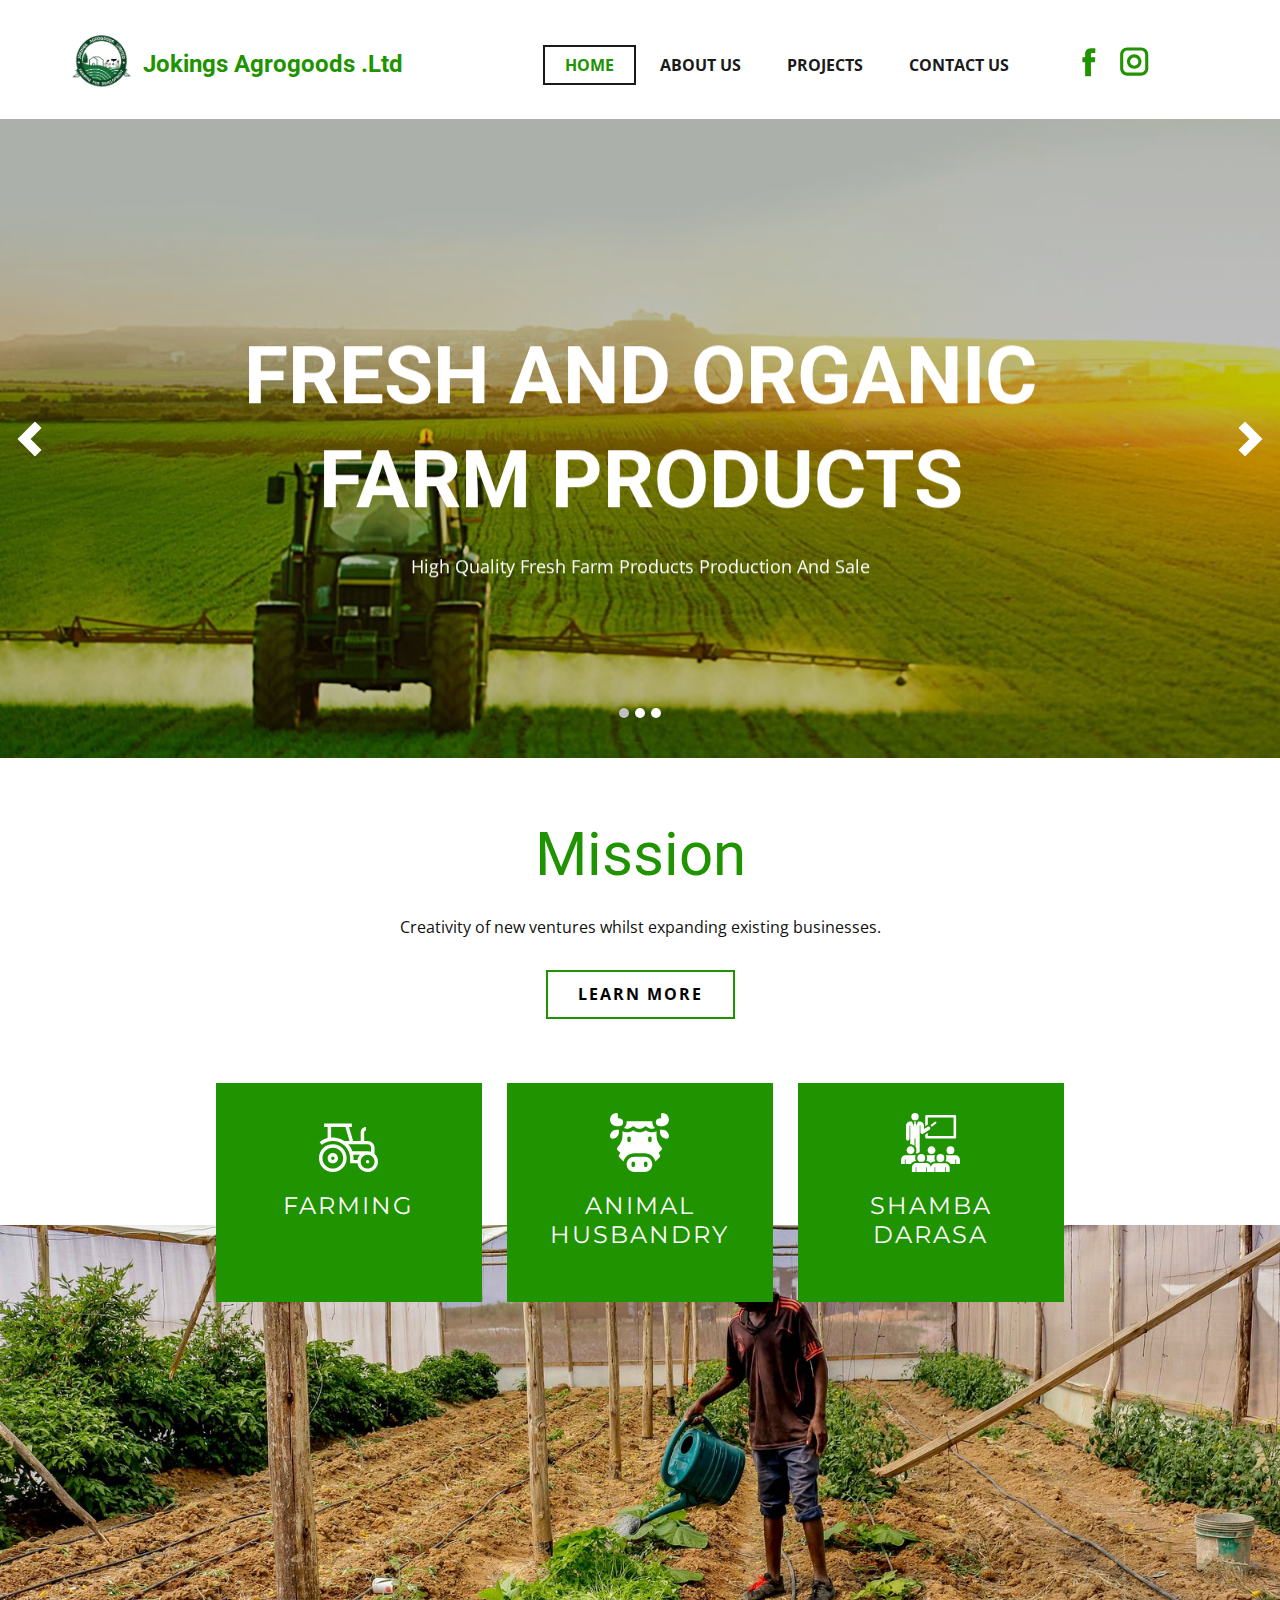
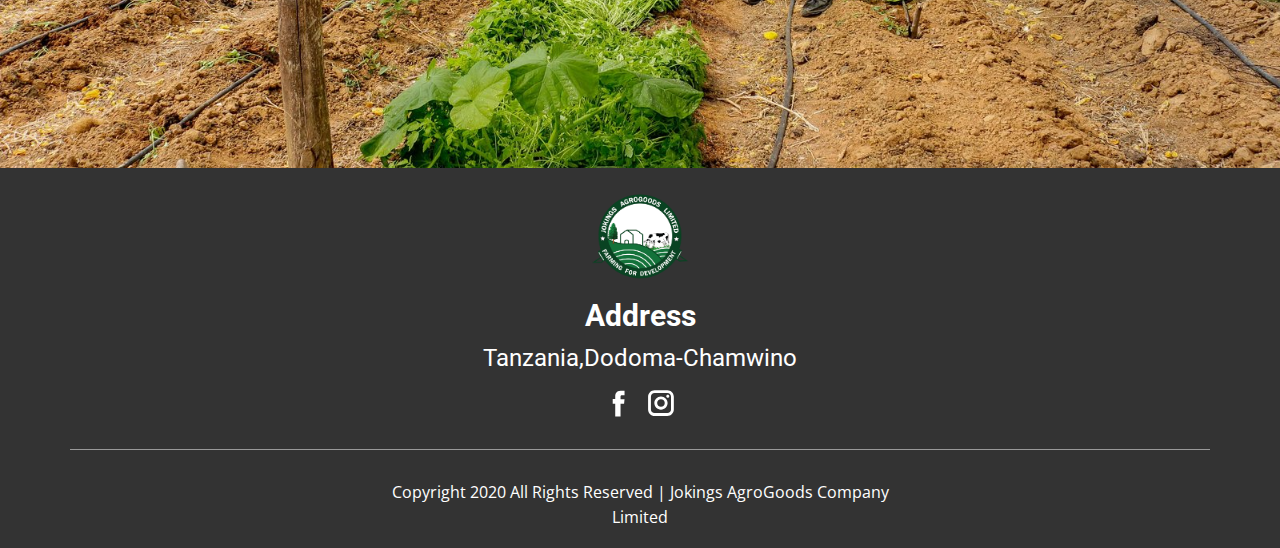
<file: Home.html>
<!DOCTYPE html>
<html style="font-size: 16px;">
  <head>
    <meta name="viewport" content="width=device-width, initial-scale=1.0">
    <meta charset="utf-8">
    <meta name="keywords" content="Jokings Agrogoods Company Limited">
    <meta name="description" content="VISION:
A vibrant agricultural economy flexible for new and growing businesses.
OUR MISSION:
Creativity of new ventures whilst expanding existing businesses.">
    <meta name="robots" content="noindex">
    <meta name="page_type" content="np-template-header-footer-from-plugin">
    <title>Home</title>
    <link rel="stylesheet" href="nicepage.css" media="screen">
<link rel="stylesheet" href="Home.css" media="screen">
    <script class="u-script" type="text/javascript" src="jquery.js" defer=""></script>
    <script class="u-script" type="text/javascript" src="nicepage.js" defer=""></script>
    <meta name="generator" content="Jokings AgroGoods Company Limited">
    <link rel="icon" href="images/favicon.png">
    <link id="u-theme-google-font" rel="stylesheet" href="https://fonts.googleapis.com/css?family=Roboto:100,100i,300,300i,400,400i,500,500i,700,700i,900,900i|Open+Sans:300,300i,400,400i,600,600i,700,700i,800,800i">
    <link id="u-page-google-font" rel="stylesheet" href="https://fonts.googleapis.com/css?family=Montserrat:100,100i,200,200i,300,300i,400,400i,500,500i,600,600i,700,700i,800,800i,900,900i">
    
    
    
    <script type="application/ld+json">{
		"@context": "http://schema.org",
		"@type": "Organization",
		"name": "joking_agrogoods_limited",
		"logo": "images/jokingsagrogoods.png",
		"sameAs": [
				"https://www.facebook.com/Jokings-agrogoods-limited-111399327407340",
				"https://www.instagram.com/jokingsagrogoods/",
				"https://www.facebook.com/Jokings-agrogoods-limited-111399327407340",
				"https://www.instagram.com/jokingsagrogoods/"
		]
}</script>
    <meta property="og:title" content="Home">
    <meta property="og:type" content="website">
    <meta property="og:description" content="VISION:
A vibrant agricultural economy flexible for new and growing businesses.
OUR MISSION:
Creativity of new ventures whilst expanding existing businesses.">
    <meta name="theme-color" content="#478ac9">
  </head>
  <body class="u-body"><header class="u-align-center-sm u-align-center-xs u-clearfix u-header u-header" id="sec-9ba4"><div class="u-clearfix u-sheet u-sheet-1">
        <a href="Home.html" data-page-id="24268201" class="u-image u-logo u-image-1" data-image-width="1092" data-image-height="1092" title="Home">
          <img src="images/jokingsagrogoods.png" class="u-logo-image u-logo-image-1" data-image-width="63">
        </a>
        <nav class="u-align-left u-menu u-menu-dropdown u-offcanvas u-menu-1">
          <div class="menu-collapse" style="font-size: 1rem; letter-spacing: 0px; font-weight: 700; text-transform: uppercase;">
            <a class="u-button-style u-custom-active-border-color u-custom-border u-custom-border-color u-custom-borders u-custom-hover-border-color u-custom-left-right-menu-spacing u-custom-text-active-color u-custom-text-color u-custom-text-hover-color u-custom-top-bottom-menu-spacing u-nav-link" href="#">
              <svg class="u-svg-link" preserveAspectRatio="xMidYMin slice" viewBox="0 0 302 302" style=""><use xmlns:xlink="http://www.w3.org/1999/xlink" xlink:href="#svg-24e8"></use></svg>
              <svg xmlns="http://www.w3.org/2000/svg" xmlns:xlink="http://www.w3.org/1999/xlink" version="1.1" id="svg-24e8" x="0px" y="0px" viewBox="0 0 302 302" style="enable-background:new 0 0 302 302;" xml:space="preserve" class="u-svg-content"><g><rect y="36" width="302" height="30"></rect><rect y="236" width="302" height="30"></rect><rect y="136" width="302" height="30"></rect>
</g><g></g><g></g><g></g><g></g><g></g><g></g><g></g><g></g><g></g><g></g><g></g><g></g><g></g><g></g><g></g></svg>
            </a>
          </div>
          <div class="u-custom-menu u-nav-container">
            <ul class="u-nav u-spacing-2 u-unstyled u-nav-1"><li class="u-nav-item"><a class="u-border-2 u-border-active-grey-90 u-border-hover-grey-50 u-button-style u-nav-link u-text-active-custom-color-1 u-text-grey-90 u-text-hover-custom-color-1" href="Home.html" style="padding: 10px 20px;">Home</a>
</li><li class="u-nav-item"><a class="u-border-2 u-border-active-grey-90 u-border-hover-grey-50 u-button-style u-nav-link u-text-active-custom-color-1 u-text-grey-90 u-text-hover-custom-color-1" href="About-Us.html" style="padding: 10px 20px;">About Us</a>
</li><li class="u-nav-item"><a class="u-border-2 u-border-active-grey-90 u-border-hover-grey-50 u-button-style u-nav-link u-text-active-custom-color-1 u-text-grey-90 u-text-hover-custom-color-1" href="Projects.html" style="padding: 10px 20px;">Projects</a>
</li><li class="u-nav-item"><a class="u-border-2 u-border-active-grey-90 u-border-hover-grey-50 u-button-style u-nav-link u-text-active-custom-color-1 u-text-grey-90 u-text-hover-custom-color-1" href="Contact-Us.html" style="padding: 10px 20px;">Contact Us</a>
</li></ul>
          </div>
          <div class="u-custom-menu u-nav-container-collapse">
            <div class="u-align-center u-black u-container-style u-inner-container-layout u-opacity u-opacity-95 u-sidenav">
              <div class="u-sidenav-overflow">
                <div class="u-menu-close"></div>
                <ul class="u-align-center u-nav u-popupmenu-items u-unstyled u-nav-2"><li class="u-nav-item"><a class="u-button-style u-nav-link" href="Home.html" style="padding: 10px 20px;">Home</a>
</li><li class="u-nav-item"><a class="u-button-style u-nav-link" href="About-Us.html" style="padding: 10px 20px;">About Us</a>
</li><li class="u-nav-item"><a class="u-button-style u-nav-link" href="Projects.html" style="padding: 10px 20px;">Projects</a>
</li><li class="u-nav-item"><a class="u-button-style u-nav-link" href="Contact-Us.html" style="padding: 10px 20px;">Contact Us</a>
</li></ul>
              </div>
            </div>
            <div class="u-black u-menu-overlay u-opacity u-opacity-70"></div>
          </div>
        </nav>
        <h1 class="u-text u-text-custom-color-1 u-text-1">
          <a class="u-active-none u-btn u-button-link u-button-style u-hover-none u-none u-btn-1" href="About-Us.html" data-page-id="14397460">Jokings Agrogoods .Ltd</a>
        </h1>
        <div class="u-social-icons u-spacing-10 u-social-icons-1">
          <a class="u-social-url" title="facebook" target="_blank" href="https://www.facebook.com/Jokings-agrogoods-limited-111399327407340"><span class="u-icon u-icon-circle u-social-facebook u-social-icon u-text-custom-color-1"><svg class="u-svg-link" preserveAspectRatio="xMidYMin slice" viewBox="0 0 112 112" style=""><use xmlns:xlink="http://www.w3.org/1999/xlink" xlink:href="#svg-7624"></use></svg><svg class="u-svg-content" viewBox="0 0 112 112" x="0" y="0" id="svg-7624"><path fill="currentColor" d="M75.5,28.8H65.4c-1.5,0-4,0.9-4,4.3v9.4h13.9l-1.5,15.8H61.4v45.1H42.8V58.3h-8.8V42.4h8.8V32.2
c0-7.4,3.4-18.8,18.8-18.8h13.8v15.4H75.5z"></path></svg></span>
          </a>
          <a class="u-social-url" title="instagram" target="_blank" href="https://www.instagram.com/jokingsagrogoods/"><span class="u-icon u-icon-circle u-social-icon u-social-instagram u-text-custom-color-1"><svg class="u-svg-link" preserveAspectRatio="xMidYMin slice" viewBox="0 0 112 112" style=""><use xmlns:xlink="http://www.w3.org/1999/xlink" xlink:href="#svg-cffc"></use></svg><svg class="u-svg-content" viewBox="0 0 112 112" x="0" y="0" id="svg-cffc"><path fill="currentColor" d="M55.9,32.9c-12.8,0-23.2,10.4-23.2,23.2s10.4,23.2,23.2,23.2s23.2-10.4,23.2-23.2S68.7,32.9,55.9,32.9z
	 M55.9,69.4c-7.4,0-13.3-6-13.3-13.3c-0.1-7.4,6-13.3,13.3-13.3s13.3,6,13.3,13.3C69.3,63.5,63.3,69.4,55.9,69.4z"></path><path fill="#FFFFFF" d="M79.7,26.8c-3,0-5.4,2.5-5.4,5.4s2.5,5.4,5.4,5.4c3,0,5.4-2.5,5.4-5.4S82.7,26.8,79.7,26.8z"></path><path fill="currentColor" d="M78.2,11H33.5C21,11,10.8,21.3,10.8,33.7v44.7c0,12.6,10.2,22.8,22.7,22.8h44.7c12.6,0,22.7-10.2,22.7-22.7
	V33.7C100.8,21.1,90.6,11,78.2,11z M91,78.4c0,7.1-5.8,12.8-12.8,12.8H33.5c-7.1,0-12.8-5.8-12.8-12.8V33.7
	c0-7.1,5.8-12.8,12.8-12.8h44.7c7.1,0,12.8,5.8,12.8,12.8V78.4z"></path></svg></span>
          </a>
        </div>
      </div></header>
    <section class="u-align-center u-clearfix u-valign-middle u-section-1" id="carousel_e023">
      <div id="carousel-bd35" data-interval="5000" data-u-ride="carousel" class="u-carousel u-expanded-width u-slider u-slider-1">
        <ol class="u-absolute-hcenter u-carousel-indicators u-carousel-indicators-1">
          <li data-u-target="#carousel-bd35" class="u-active u-active-grey-25 u-shape-circle u-white" data-u-slide-to="0" style="width: 10px; height: 10px;"></li>
          <li data-u-target="#carousel-bd35" class="u-active-grey-25 u-shape-circle u-white" data-u-slide-to="1" style="width: 10px; height: 10px;"></li>
          <li data-u-target="#carousel-bd35" class="u-active-grey-25 u-shape-circle u-white" data-u-slide-to="2" style="width: 10px; height: 10px;"></li>
        </ol>
        <div class="u-carousel-inner" role="listbox">
          <div class="u-active u-align-center u-carousel-item u-container-style u-image u-shading u-slide u-image-1" data-image-width="1900" data-image-height="675">
            <div class="u-container-layout u-valign-middle u-container-layout-1">
              <div class="u-container-style u-group u-shape-rectangle u-group-1" data-animation-name="fadeIn" data-animation-duration="1000" data-animation-delay="0" data-animation-direction="Up">
                <div class="u-container-layout u-valign-bottom u-container-layout-2">
                  <h2 class="u-align-center u-text u-text-body-alt-color u-text-1">FRESH AND ORGANIC FARM PRODUCTS</h2>
                  <p class="u-align-center u-text u-text-2">High Quality Fresh Farm Products Production And Sale</p>
                </div>
              </div>
            </div>
          </div>
          <div class="u-align-center u-carousel-item u-container-style u-expanded-width u-image u-shading u-slide u-image-2" data-image-width="900" data-image-height="506">
            <div class="u-container-layout u-valign-middle u-container-layout-3">
              <div class="u-container-style u-group u-shape-rectangle u-group-2" data-animation-name="fadeIn" data-animation-duration="1000" data-animation-delay="1000" data-animation-direction="Up">
                <div class="u-container-layout u-valign-top u-container-layout-4">
                  <h2 class="u-align-center u-text u-text-body-alt-color u-text-3">OUR VISION</h2>
                  <p class="u-align-center u-text u-text-4">A Vibrant Agricultural Economy Flexible For New And Growing Businesses.</p>
                </div>
              </div>
            </div>
          </div>
          <div class="u-align-center u-carousel-item u-container-style u-expanded-width u-image u-shading u-slide u-image-3" data-image-width="900" data-image-height="506">
            <div class="u-container-layout u-valign-middle u-container-layout-5">
              <div class="u-container-style u-group u-shape-rectangle u-group-3" data-animation-name="fadeIn" data-animation-duration="1000" data-animation-delay="1000" data-animation-direction="Up">
                <div class="u-container-layout u-valign-top u-container-layout-6">
                  <h2 class="u-align-center u-text u-text-body-alt-color u-text-5">OUR MISSION</h2>
                  <p class="u-align-center u-text u-text-6">Creativity of new ventures whilst expanding existing businesses</p>
                  <a href="About-Us.html" data-page-id="14397460" class="u-border-2 u-border-white u-btn u-button-style u-hover-custom-color-1 u-none u-text-hover-white u-text-white u-btn-1">ABOUT US</a>
                </div>
              </div>
            </div>
          </div>
        </div>
        <a class="u-absolute-vcenter u-carousel-control u-carousel-control-prev u-spacing-12 u-text-body-alt-color u-carousel-control-1" href="#carousel-bd35" role="button" data-u-slide="prev">
          <span aria-hidden="true">
            <svg viewBox="0 0 8 8"><path d="M5.25 0l-4 4 4 4 1.5-1.5-2.5-2.5 2.5-2.5-1.5-1.5z"></path></svg>
          </span>
          <span class="sr-only">
            <svg viewBox="0 0 8 8"><path d="M5.25 0l-4 4 4 4 1.5-1.5-2.5-2.5 2.5-2.5-1.5-1.5z"></path></svg>
          </span>
        </a>
        <a class="u-absolute-vcenter u-carousel-control u-carousel-control-next u-spacing-12 u-text-body-alt-color u-carousel-control-2" href="#carousel-bd35" role="button" data-u-slide="next">
          <span aria-hidden="true">
            <svg viewBox="0 0 8 8"><path d="M2.75 0l-1.5 1.5 2.5 2.5-2.5 2.5 1.5 1.5 4-4-4-4z"></path></svg>
          </span>
          <span class="sr-only">
            <svg viewBox="0 0 8 8"><path d="M2.75 0l-1.5 1.5 2.5 2.5-2.5 2.5 1.5 1.5 4-4-4-4z"></path></svg>
          </span>
        </a>
      </div>
    </section>
    <section class="u-align-center u-clearfix u-section-2" src="" id="carousel_2fd7">
      <h1 class="u-text u-text-custom-color-1 u-text-1">Mission</h1>
      <p class="u-text u-text-2">Creativity of new ventures whilst expanding existing businesses.<br>
      </p>
      <a href="About-Us.html" data-page-id="14397460" class="u-active-custom-color-1 u-align-center u-border-2 u-border-custom-color-1 u-btn u-button-style u-hover-custom-color-1 u-none u-text-active-white u-text-black u-text-hover-white u-btn-1">Learn more</a>
      <img class="u-expanded-width u-image u-image-1" src="images/6.jpg" data-image-width="1600" data-image-height="1067">
      <div class="u-list u-list-1">
        <div class="u-repeater u-repeater-1">
          <div class="u-align-center u-container-style u-custom-color-1 u-list-item u-repeater-item u-shape-rectangle u-video-cover u-list-item-1">
            <div class="u-container-layout u-similar-container u-container-layout-1"><span class="u-icon u-icon-circle u-icon-1"><svg class="u-svg-link" preserveAspectRatio="xMidYMin slice" viewBox="0 -46 512 512" style=""><use xmlns:xlink="http://www.w3.org/1999/xlink" xlink:href="#svg-032c"></use></svg><svg class="u-svg-content" viewBox="0 -46 512 512" id="svg-032c"><path d="m120 180c-66.167969 0-120 53.832031-120 120s53.832031 120 120 120 120-53.832031 120-120-53.832031-120-120-120zm0 210c-49.625 0-90-40.375-90-90s40.375-90 90-90 90 40.375 90 90-40.375 90-90 90zm0 0"></path><path d="m120 255c-24.8125 0-45 20.1875-45 45s20.1875 45 45 45 45-20.1875 45-45-20.1875-45-45-45zm0 60c-8.269531 0-15-6.730469-15-15s6.730469-15 15-15 15 6.730469 15 15-6.730469 15-15 15zm0 0"></path><path d="m482 262.980469v-52.980469c0-33.085938-26.914062-60-60-60h-30v-75c0-8.269531 6.730469-15 15-15v-30c-24.8125 0-45 20.1875-45 45v75h-65.839844l-36-120h24.839844v-30h-240v30h30v95.738281c-25.347656 6.554688-49.171875 18.578125-69.550781 35.410157l19.101562 23.132812c26.769531-22.105469 60.667969-34.28125 95.449219-34.28125 82.710938 0 150 67.289062 150 150v45h63.257812c7.164063 42.511719 44.226563 75 88.742188 75 49.625 0 90-40.375 90-90 0-26.59375-11.597656-50.527344-30-67.019531zm-377-142.34375v-90.636719h123.839844l36 120h-45.457032c-28.5-18.945312-62.671874-30-99.382812-30-5.019531 0-10.023438.21875-15 .636719zm149.039062 59.363281h167.960938c16.542969 0 30 13.457031 30 30v35.148438c-9.386719-3.328126-19.484375-5.148438-30-5.148438h-132.296875c-7.925781-22.347656-20.140625-42.679688-35.664063-60zm43.445313 90h57.496094c-11.113281 12.398438-18.839844 27.886719-21.722657 45h-33.257812v-15c0-10.21875-.867188-20.238281-2.515625-30zm124.515625 120c-33.085938 0-60-26.914062-60-60s26.914062-60 60-60 60 26.914062 60 60-26.914062 60-60 60zm0 0"></path><path d="m437 330c0 8.285156-6.714844 15-15 15s-15-6.714844-15-15 6.714844-15 15-15 15 6.714844 15 15zm0 0"></path></svg>
            
            
          </span>
              <h4 class="u-custom-font u-font-montserrat u-text u-text-body-alt-color u-text-3">Farming</h4>
            </div>
          </div>
          <div class="u-align-center u-container-style u-custom-background u-custom-color-1 u-list-item u-repeater-item u-shape-rectangle u-video-cover u-list-item-2">
            <div class="u-container-layout u-similar-container u-container-layout-2"><span class="u-icon u-icon-circle u-icon-2"><svg class="u-svg-link" preserveAspectRatio="xMidYMin slice" viewBox="0 0 512.179 512.179" style=""><use xmlns:xlink="http://www.w3.org/1999/xlink" xlink:href="#svg-a99b"></use></svg><svg class="u-svg-content" viewBox="0 0 512.179 512.179" id="svg-a99b"><g><path d="m301.166 379.49h-90.333c-36.616 0-66.3 29.623-66.3 66.3 0 36.609 29.622 66.3 66.3 66.3h90.333c87.838-3.289 87.861-129.307 0-132.6zm-84.366 75.333c-.733 19.871-29.266 19.875-30 0v-18.066c0-8.284 6.716-15 15-15s15 6.716 15 15zm108.4 0c-.733 19.871-29.266 19.875-30 0v-18.066c0-8.284 6.716-15 15-15s15 6.716 15 15z"></path><path d="m57.267 114.623h23.215c45.115-1.714 45.096-66.399 0-68.104h-12.378v-35.593c0-5.985-4.852-10.837-10.837-10.837-75.871 2.877-75.844 111.67 0 114.534z"></path><path d="m403.6 193.502v-35.178c-29.427 14.308-67.321 10.762-93.397-8.968-30.88 23.497-77.527 23.5-108.4 0-26.084 19.728-63.977 23.278-93.402 8.968v35.178c0 39.941-15.558 77.498-43.808 105.753-5.867 5.867-5.841 15.375.001 21.215l24.488 24.488-11.232 22.464c-2.887 5.774-1.755 12.749 2.811 17.314l36.919 36.919c10.694-41.499 48.331-72.166 93.254-72.166h90.333c44.924 0 82.56 30.666 93.254 72.166l36.919-36.919c4.565-4.565 5.697-11.54 2.811-17.314l-11.232-22.464 24.488-24.488c5.842-5.84 5.868-15.347.001-21.215-28.251-28.255-43.808-65.812-43.808-105.753zm-222.934 44.521c-.733 19.871-29.266 19.875-30 0v-18.067c0-8.284 6.716-15 15-15s15 6.716 15 15zm180.667 0c-.733 19.871-29.266 19.875-30 0v-18.067c0-8.284 6.716-15 15-15s15 6.716 15 15z"></path><path d="m191.019 119.198c5.853-6.049 15.498-6.083 21.396-.174h.001c22.94 23.913 64.228 23.912 87.168 0h.001c5.898-5.909 15.544-5.875 21.396.174 18.044 18.441 47.88 23.158 70.744 11.509-16.868-13.115-26.832-35.926-23.732-58.35h-223.987c3.099 22.428-6.863 45.231-23.732 58.35 22.867 11.649 52.698 6.933 70.745-11.509z"></path><path d="m431.518 114.623h23.215c75.873-2.882 75.842-111.667-.001-114.533-5.984 0-10.836 4.852-10.836 10.837v35.593h-12.378c-45.115 1.712-45.095 66.4 0 68.103z"></path><path d="m78.399 165.756v-21.134h-21.133c-31.577 0-57.267 25.69-57.267 57.268 3.628 43.16 80.205 15.527 78.4-36.134z"></path><path d="m454.732 144.623h-21.132v21.134c0 31.577 25.689 57.267 57.267 57.267 43.159-3.628 15.526-80.206-36.135-78.401z"></path>
</g></svg>
            
            
          </span>
              <h4 class="u-custom-font u-font-montserrat u-text u-text-body-alt-color u-text-4">ANIMAL HUSBANDRY</h4>
            </div>
          </div>
          <div class="u-align-center u-container-style u-custom-color-1 u-list-item u-repeater-item u-shape-rectangle u-video-cover">
            <div class="u-container-layout u-similar-container u-container-layout-3"><span class="u-icon u-icon-circle u-icon-3"><svg class="u-svg-link" preserveAspectRatio="xMidYMin slice" viewBox="0 0 512.001 512.001" style=""><use xmlns:xlink="http://www.w3.org/1999/xlink" xlink:href="#svg-0257"></use></svg><svg class="u-svg-content" viewBox="0 0 512.001 512.001" x="0px" y="0px" id="svg-0257" style="enable-background:new 0 0 512.001 512.001;"><g><g><path d="M467.309,16.768H221.454c-6.128,0-11.095,4.967-11.095,11.095v86.451l12.305-7.64c3.131-1.945,6.475-3.257,9.884-3.978    V38.958h223.665v160.016H232.549v-25.89l-22.19,13.778v23.208c0,6.128,4.967,11.095,11.095,11.095h245.855    c6.127,0,11.095-4.967,11.095-11.095V27.863C478.404,21.735,473.436,16.768,467.309,16.768z"></path>
</g>
</g><g><g><path d="M306.001,78.356c-2.919-3.702-8.285-4.335-11.986-1.418l-38.217,30.133c3.649,2.385,6.85,5.58,9.301,9.527    c0.695,1.117,1.298,2.266,1.834,3.431l37.651-29.687C308.286,87.424,308.92,82.057,306.001,78.356z"></path>
</g>
</g><g><g><circle cx="121.535" cy="31.935" r="31.935"></circle>
</g>
</g><g><g><path d="M252.01,124.728c-4.489-7.229-13.987-9.451-21.218-4.963l-31.206,19.375c-0.13-25.879-0.061-12.145-0.144-28.811    c-0.101-20.005-16.458-36.281-36.464-36.281h-15.159c-12.951,33.588-8.779,21.12-19.772,49.63l4.623-20.131    c0.32-1.508,0.088-3.08-0.655-4.43l-6.264-11.393l5.559-10.109c0.829-1.508-0.264-3.356-1.985-3.356h-15.271    c-1.72,0-2.815,1.848-1.985,3.356l5.57,10.13l-6.276,11.414c-0.728,1.325-0.966,2.865-0.672,4.347l4.005,20.172    c-2.159-5.599-17.084-44.306-19.137-49.63H80.093c-20.005,0-36.363,16.275-36.464,36.281l-0.569,113.2    c-0.042,8.51,6.821,15.443,15.331,15.486c0.027,0,0.052,0,0.079,0c8.473,0,15.364-6.848,15.406-15.331l0.569-113.2    c0-0.018,0-0.036,0-0.053c0.024-1.68,1.399-3.026,3.079-3.013c1.68,0.012,3.034,1.378,3.034,3.058l0.007,160.381    c14.106-0.6,27.176,4.488,36.981,13.423v-62.568h7.983v71.773c5.623,8.268,8.914,18.243,8.914,28.974    c0,9.777-2.732,18.928-7.469,26.731c4.866,0.023,9.592,0.669,14.099,1.861c6.076-5.271,13.385-9.151,21.437-11.136    c0-279.342-0.335-106.627-0.335-229.418c0-1.779,1.439-3.221,3.218-3.224c1.779-0.004,3.224,1.432,3.232,3.211    c0.054,10.807,0.224,44.59,0.283,56.351c0.028,5.579,3.07,10.708,7.953,13.407c4.874,2.694,10.835,2.554,15.583-0.394    l54.604-33.903C254.276,141.458,256.499,131.957,252.01,124.728z"></path>
</g>
</g><g><g><circle cx="429.221" cy="322.831" r="33.803"></circle>
</g>
</g><g><g><path d="M511.459,405.811c-0.107-21.176-17.421-38.404-38.598-38.404c-9.137,0-76.583,0-84.781,0    c3.637,7.068,5.704,15.069,5.704,23.55c0,9.005-2.405,18.413-7.5,26.782c18.904,0.764,35.468,10.91,45.149,25.897h40.579v-37.43    c0-1.842,1.46-3.352,3.301-3.415s3.402,1.345,3.526,3.182c0,0,0,0.001,0,0.002l0.19,37.661h32.621L511.459,405.811z"></path>
</g>
</g><g><g><path d="M290.469,390.956c0-8.629,2.138-16.763,5.894-23.92c-22.009,0-47.852,0-75.267,0c3.472,6.939,5.437,14.756,5.437,23.029    c0,9.721-2.73,18.926-7.469,26.731c15.558,0.074,29.912,6.538,40.283,17.267c10.054-9.822,23.759-15.914,38.836-15.995    C292.948,409.616,290.469,400.126,290.469,390.956z"></path>
</g>
</g><g><g><path d="M264.819,288.655c-18.668,0-33.804,15.132-33.804,33.803c0,18.628,15.107,33.803,33.804,33.803    c18.518,0,33.803-14.965,33.803-33.803C298.622,303.808,283.517,288.655,264.819,288.655z"></path>
</g>
</g><g><g><path d="M123.217,390.065c0-8.252,1.956-16.053,5.411-22.98c-1.457-0.072,4.672-0.049-89.485-0.049    c-21.068,0-38.491,17.138-38.598,38.404l-0.192,38.196c14.907,0,17.906,0,32.621,0l0.191-38.031    c0.01-1.884,1.541-3.402,3.423-3.397c1.882,0.006,3.404,1.532,3.404,3.414v38.014h45.727c9.855-15.754,26.8-25.646,45.243-26.406    C125.956,409.168,123.217,399.865,123.217,390.065z"></path>
</g>
</g><g><g><path d="M82.786,288.655c-18.668,0-33.803,15.134-33.803,33.803c0,18.584,15.046,33.803,33.803,33.803    c18.536,0,33.804-15.015,33.804-33.803C116.59,303.788,101.455,288.655,82.786,288.655z"></path>
</g>
</g><g><g><path d="M422.533,473.807c-0.105-21.178-17.42-38.406-38.597-38.406c-2.246,0-82.969,0-85.507,0    c-21.176,0-39.601,17.227-39.708,38.404l-0.275-0.891c-0.105-21.092-17.341-38.404-38.597-38.404c-24.544,0-59.795,0-85.507,0    c-21.176,0-39.601,17.227-39.708,38.404L94.442,512h32.621l0.191-38.922c0.008-1.622,1.327-2.93,2.948-2.926    c1.621,0.004,2.932,1.32,2.932,2.941v38.908c19.121,0,68.483,0,86.392,0v-38.908c0-1.736,1.405-3.144,3.141-3.149    c1.735-0.004,3.149,1.397,3.158,3.133l0.191,38.923c6.669,0,58.238,0,65.134,0l0.191-38.031c0,0,0-0.001,0-0.002    c0.009-1.621,1.328-2.928,2.949-2.924c1.621,0.004,2.931,1.32,2.931,2.941v38.016c19.121,0,68.483,0,86.392,0v-38.016    c0-1.736,1.405-3.144,3.141-3.149c1.735-0.004,3.149,1.397,3.158,3.133l0.191,38.031h32.621L422.533,473.807z"></path>
</g>
</g><g><g><circle cx="175.934" cy="389.933" r="34.198"></circle>
</g>
</g><g><g><circle cx="342.07" cy="390.821" r="34.198"></circle>
</g>
</g></svg>
            
            
          </span>
              <h4 class="u-custom-font u-font-montserrat u-text u-text-body-alt-color u-text-5">SHAMBA DARASA</h4>
            </div>
          </div>
        </div>
      </div>
    </section>
    
    
    <footer class="u-clearfix u-footer u-grey-80" id="sec-ebb7"><div class="u-clearfix u-sheet u-sheet-1">
        <a href="Home.html" data-page-id="24268201" class="u-image u-logo u-image-1" data-image-width="1092" data-image-height="1092" title="Home">
          <img src="images/jokingsagrogoods.png" class="u-logo-image u-logo-image-1" data-image-width="104">
        </a>
        <h3 class="u-align-center u-text u-text-1">Address</h3>
        <h4 class="u-align-center u-text u-text-2">Tanzania,Dodoma-Chamwino</h4>
        <div class="u-social-icons u-spacing-10 u-social-icons-1">
          <a class="u-social-url" title="facebook" target="_blank" href="https://www.facebook.com/Jokings-agrogoods-limited-111399327407340"><span class="u-icon u-icon-circle u-social-facebook u-social-icon u-text-white"><svg class="u-svg-link" preserveAspectRatio="xMidYMin slice" viewBox="0 0 112 112" style=""><use xmlns:xlink="http://www.w3.org/1999/xlink" xlink:href="#svg-f33a"></use></svg><svg class="u-svg-content" viewBox="0 0 112 112" x="0" y="0" id="svg-f33a"><path fill="currentColor" d="M75.5,28.8H65.4c-1.5,0-4,0.9-4,4.3v9.4h13.9l-1.5,15.8H61.4v45.1H42.8V58.3h-8.8V42.4h8.8V32.2
c0-7.4,3.4-18.8,18.8-18.8h13.8v15.4H75.5z"></path></svg></span>
          </a>
          <a class="u-social-url" title="instagram" target="_blank" href="https://www.instagram.com/jokingsagrogoods/"><span class="u-icon u-icon-circle u-social-icon u-social-instagram u-text-white"><svg class="u-svg-link" preserveAspectRatio="xMidYMin slice" viewBox="0 0 112 112" style=""><use xmlns:xlink="http://www.w3.org/1999/xlink" xlink:href="#svg-e59b"></use></svg><svg class="u-svg-content" viewBox="0 0 112 112" x="0" y="0" id="svg-e59b"><path fill="currentColor" d="M55.9,32.9c-12.8,0-23.2,10.4-23.2,23.2s10.4,23.2,23.2,23.2s23.2-10.4,23.2-23.2S68.7,32.9,55.9,32.9z
	 M55.9,69.4c-7.4,0-13.3-6-13.3-13.3c-0.1-7.4,6-13.3,13.3-13.3s13.3,6,13.3,13.3C69.3,63.5,63.3,69.4,55.9,69.4z"></path><path fill="#FFFFFF" d="M79.7,26.8c-3,0-5.4,2.5-5.4,5.4s2.5,5.4,5.4,5.4c3,0,5.4-2.5,5.4-5.4S82.7,26.8,79.7,26.8z"></path><path fill="currentColor" d="M78.2,11H33.5C21,11,10.8,21.3,10.8,33.7v44.7c0,12.6,10.2,22.8,22.7,22.8h44.7c12.6,0,22.7-10.2,22.7-22.7
	V33.7C100.8,21.1,90.6,11,78.2,11z M91,78.4c0,7.1-5.8,12.8-12.8,12.8H33.5c-7.1,0-12.8-5.8-12.8-12.8V33.7
	c0-7.1,5.8-12.8,12.8-12.8h44.7c7.1,0,12.8,5.8,12.8,12.8V78.4z"></path></svg></span>
          </a>
        </div>
        <div class="u-align-left u-social-icons u-spacing-10 u-social-icons-2"></div>
        <div class="u-border-1 u-border-white u-expanded-width u-line u-line-horizontal u-opacity u-opacity-50 u-line-1"></div>
        <p class="u-align-center u-text u-text-3">Copyright 2020 All Rights Reserved | Jokings AgroGoods Company Limited</p>
      </div></footer><span style="height: 64px; width: 64px; margin-left: 0px; margin-right: auto; margin-top: 0px; background-image: none; right: 20px; bottom: 20px" class="u-back-to-top u-custom-color-1 u-icon u-icon-circle u-opacity u-opacity-85 u-spacing-15" data-href="#">
        <svg class="u-svg-link" preserveAspectRatio="xMidYMin slice" viewBox="0 0 551.13 551.13"><use xmlns:xlink="http://www.w3.org/1999/xlink" xlink:href="#svg-1d98"></use></svg>
        <svg class="u-svg-content" enable-background="new 0 0 551.13 551.13" viewBox="0 0 551.13 551.13" xmlns="http://www.w3.org/2000/svg" id="svg-1d98"><path d="m275.565 189.451 223.897 223.897h51.668l-275.565-275.565-275.565 275.565h51.668z"></path></svg>
    </span>
  </body>
</html>
</file>
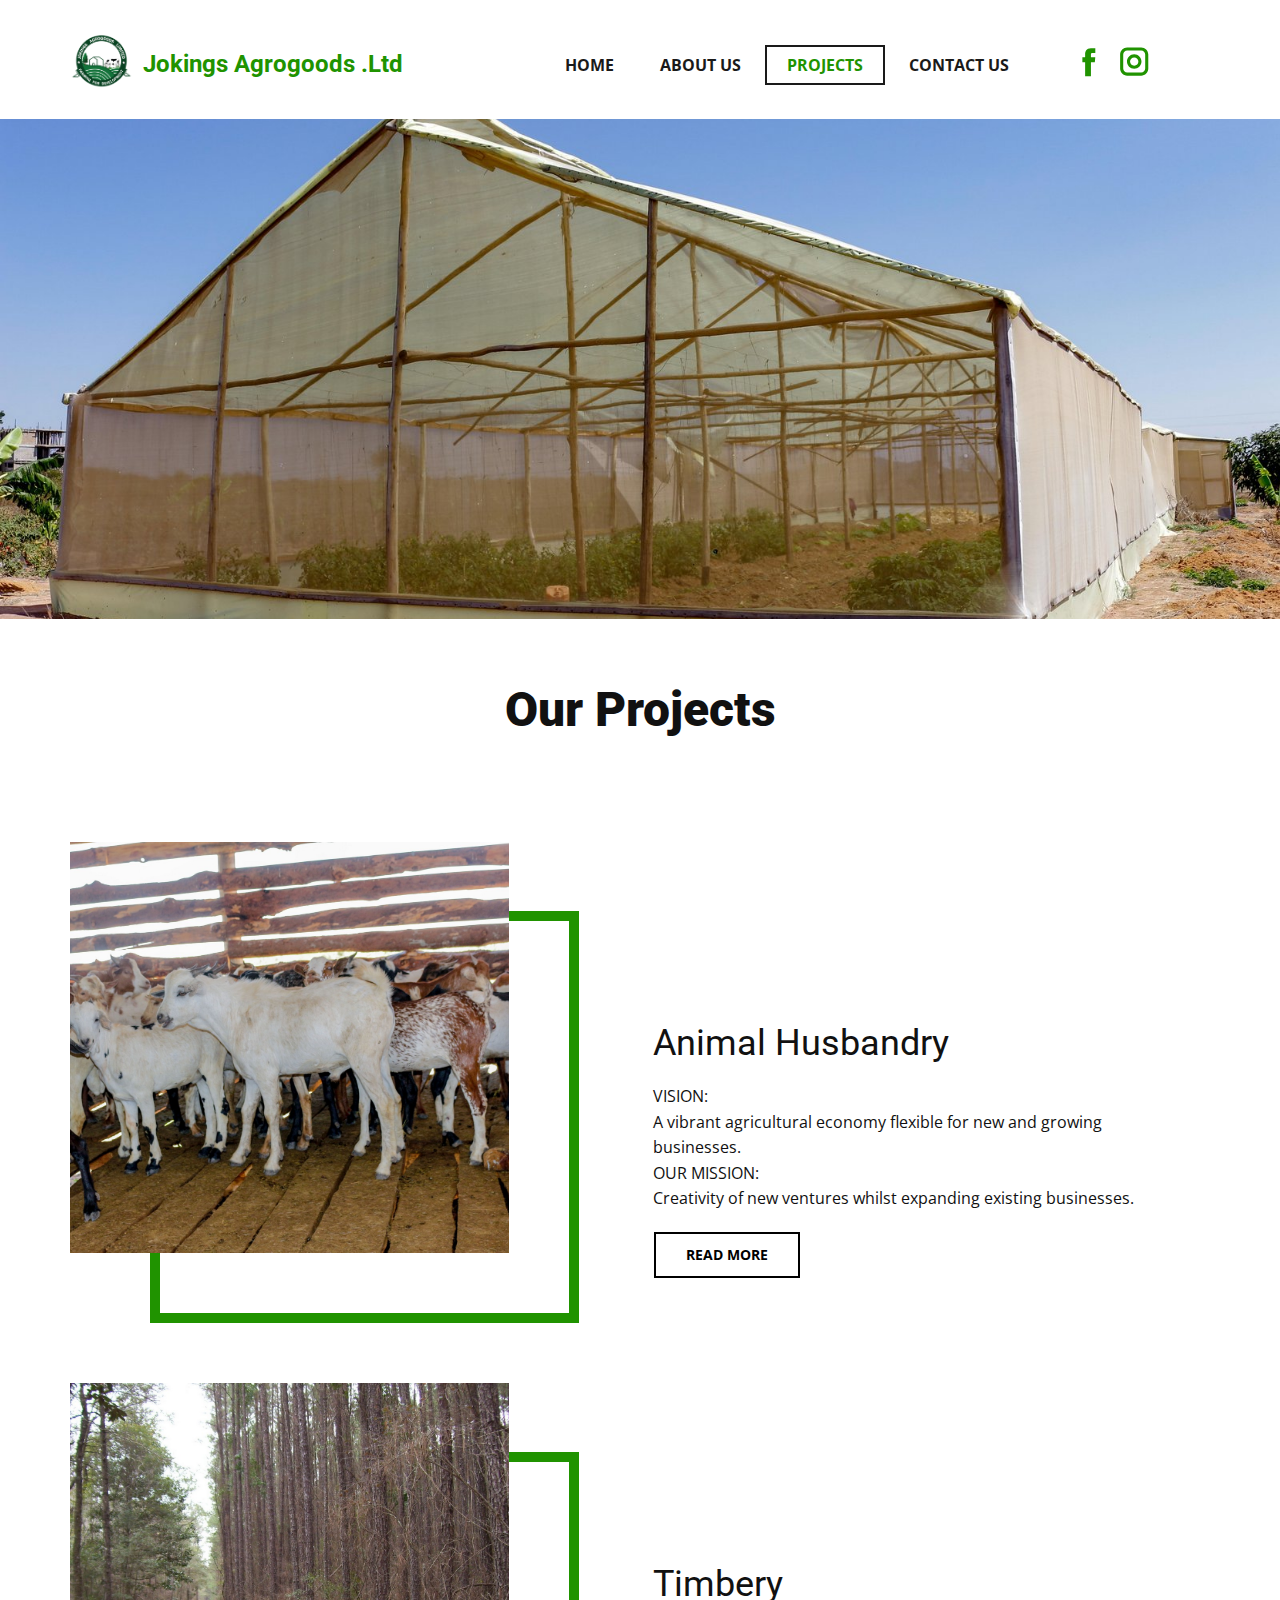
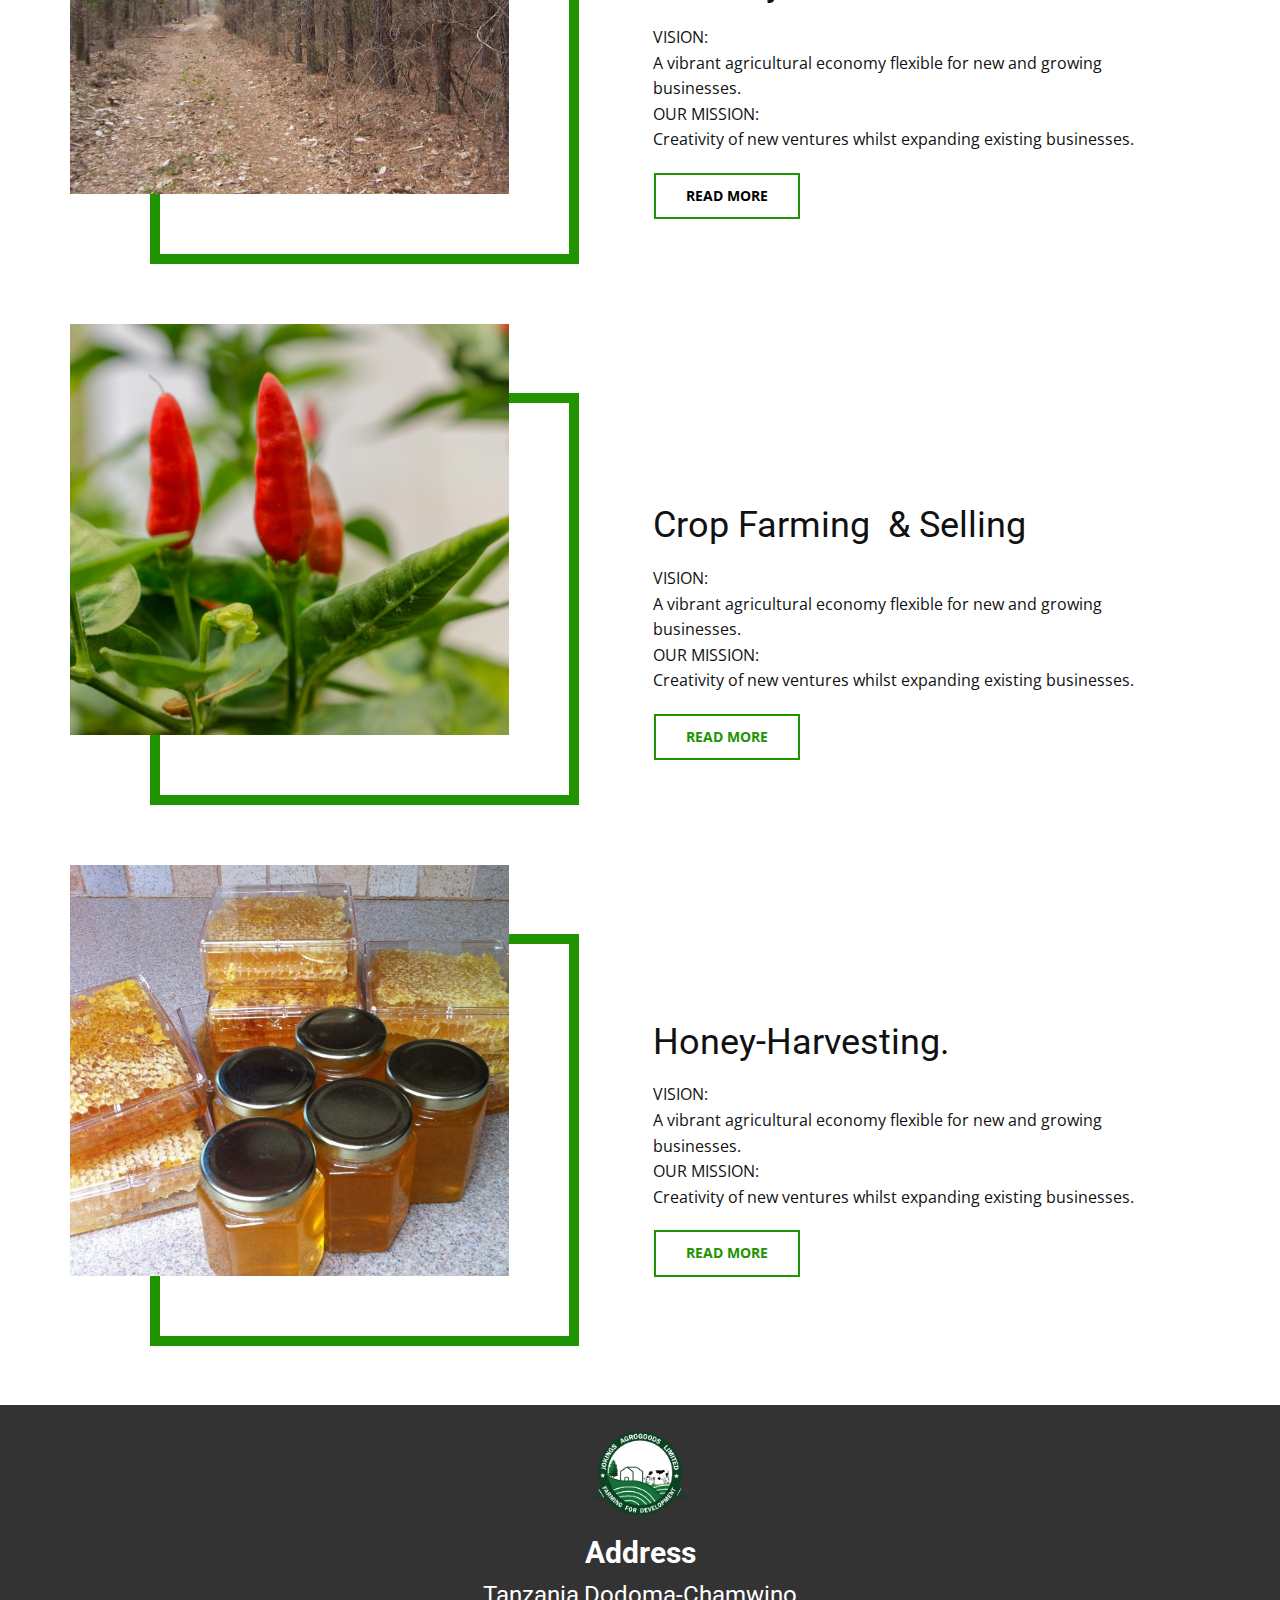
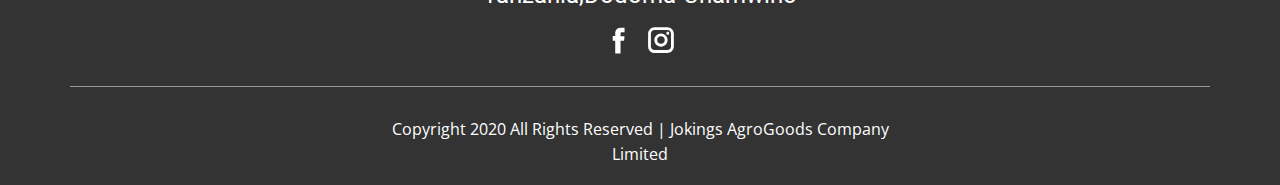
<file: Projects.html>
<!DOCTYPE html>
<html style="font-size: 16px;">
  <head>
    <meta name="viewport" content="width=device-width, initial-scale=1.0">
    <meta charset="utf-8">
    <meta name="keywords" content="jokings company Limited">
    <meta name="description" content="VISION:
A vibrant agricultural economy flexible for new and growing businesses.
OUR MISSION:
Creativity of new ventures whilst expanding existing businesses.">
    <meta name="page_type" content="np-template-header-footer-from-plugin">
    <title>Projects</title>
    <link rel="stylesheet" href="nicepage.css" media="screen">
<link rel="stylesheet" href="Projects.css" media="screen">
    <script class="u-script" type="text/javascript" src="jquery.js" defer=""></script>
    <script class="u-script" type="text/javascript" src="nicepage.js" defer=""></script>
    <meta name="generator" content="Jokings AgroGoods Company Limited">
    <link rel="icon" href="images/favicon.png">
    <link id="u-theme-google-font" rel="stylesheet" href="https://fonts.googleapis.com/css?family=Roboto:100,100i,300,300i,400,400i,500,500i,700,700i,900,900i|Open+Sans:300,300i,400,400i,600,600i,700,700i,800,800i">
    
    
    
    
    <script type="application/ld+json">{
		"@context": "http://schema.org",
		"@type": "Organization",
		"name": "joking_agrogoods_limited",
		"logo": "images/jokingsagrogoods.png",
		"sameAs": [
				"https://www.facebook.com/Jokings-agrogoods-limited-111399327407340",
				"https://www.instagram.com/jokingsagrogoods/",
				"https://www.facebook.com/Jokings-agrogoods-limited-111399327407340",
				"https://www.instagram.com/jokingsagrogoods/"
		]
}</script>
    <meta property="og:title" content="Projects">
    <meta property="og:type" content="website">
    <meta property="og:description" content="VISION:
A vibrant agricultural economy flexible for new and growing businesses.
OUR MISSION:
Creativity of new ventures whilst expanding existing businesses.">
    <meta name="theme-color" content="#478ac9">
  </head>
  <body class="u-body"><header class="u-align-center-sm u-align-center-xs u-clearfix u-header u-header" id="sec-9ba4"><div class="u-clearfix u-sheet u-sheet-1">
        <a href="Home.html" data-page-id="24268201" class="u-image u-logo u-image-1" data-image-width="1092" data-image-height="1092" title="Home">
          <img src="images/jokingsagrogoods.png" class="u-logo-image u-logo-image-1" data-image-width="63">
        </a>
        <nav class="u-align-left u-menu u-menu-dropdown u-offcanvas u-menu-1">
          <div class="menu-collapse" style="font-size: 1rem; letter-spacing: 0px; font-weight: 700; text-transform: uppercase;">
            <a class="u-button-style u-custom-active-border-color u-custom-border u-custom-border-color u-custom-borders u-custom-hover-border-color u-custom-left-right-menu-spacing u-custom-text-active-color u-custom-text-color u-custom-text-hover-color u-custom-top-bottom-menu-spacing u-nav-link" href="#">
              <svg class="u-svg-link" preserveAspectRatio="xMidYMin slice" viewBox="0 0 302 302" style=""><use xmlns:xlink="http://www.w3.org/1999/xlink" xlink:href="#svg-24e8"></use></svg>
              <svg xmlns="http://www.w3.org/2000/svg" xmlns:xlink="http://www.w3.org/1999/xlink" version="1.1" id="svg-24e8" x="0px" y="0px" viewBox="0 0 302 302" style="enable-background:new 0 0 302 302;" xml:space="preserve" class="u-svg-content"><g><rect y="36" width="302" height="30"></rect><rect y="236" width="302" height="30"></rect><rect y="136" width="302" height="30"></rect>
</g><g></g><g></g><g></g><g></g><g></g><g></g><g></g><g></g><g></g><g></g><g></g><g></g><g></g><g></g><g></g></svg>
            </a>
          </div>
          <div class="u-custom-menu u-nav-container">
            <ul class="u-nav u-spacing-2 u-unstyled u-nav-1"><li class="u-nav-item"><a class="u-border-2 u-border-active-grey-90 u-border-hover-grey-50 u-button-style u-nav-link u-text-active-custom-color-1 u-text-grey-90 u-text-hover-custom-color-1" href="Home.html" style="padding: 10px 20px;">Home</a>
</li><li class="u-nav-item"><a class="u-border-2 u-border-active-grey-90 u-border-hover-grey-50 u-button-style u-nav-link u-text-active-custom-color-1 u-text-grey-90 u-text-hover-custom-color-1" href="About-Us.html" style="padding: 10px 20px;">About Us</a>
</li><li class="u-nav-item"><a class="u-border-2 u-border-active-grey-90 u-border-hover-grey-50 u-button-style u-nav-link u-text-active-custom-color-1 u-text-grey-90 u-text-hover-custom-color-1" href="Projects.html" style="padding: 10px 20px;">Projects</a>
</li><li class="u-nav-item"><a class="u-border-2 u-border-active-grey-90 u-border-hover-grey-50 u-button-style u-nav-link u-text-active-custom-color-1 u-text-grey-90 u-text-hover-custom-color-1" href="Contact-Us.html" style="padding: 10px 20px;">Contact Us</a>
</li></ul>
          </div>
          <div class="u-custom-menu u-nav-container-collapse">
            <div class="u-align-center u-black u-container-style u-inner-container-layout u-opacity u-opacity-95 u-sidenav">
              <div class="u-sidenav-overflow">
                <div class="u-menu-close"></div>
                <ul class="u-align-center u-nav u-popupmenu-items u-unstyled u-nav-2"><li class="u-nav-item"><a class="u-button-style u-nav-link" href="Home.html" style="padding: 10px 20px;">Home</a>
</li><li class="u-nav-item"><a class="u-button-style u-nav-link" href="About-Us.html" style="padding: 10px 20px;">About Us</a>
</li><li class="u-nav-item"><a class="u-button-style u-nav-link" href="Projects.html" style="padding: 10px 20px;">Projects</a>
</li><li class="u-nav-item"><a class="u-button-style u-nav-link" href="Contact-Us.html" style="padding: 10px 20px;">Contact Us</a>
</li></ul>
              </div>
            </div>
            <div class="u-black u-menu-overlay u-opacity u-opacity-70"></div>
          </div>
        </nav>
        <h1 class="u-text u-text-custom-color-1 u-text-1">
          <a class="u-active-none u-btn u-button-link u-button-style u-hover-none u-none u-btn-1" href="About-Us.html" data-page-id="14397460">Jokings Agrogoods .Ltd</a>
        </h1>
        <div class="u-social-icons u-spacing-10 u-social-icons-1">
          <a class="u-social-url" title="facebook" target="_blank" href="https://www.facebook.com/Jokings-agrogoods-limited-111399327407340"><span class="u-icon u-icon-circle u-social-facebook u-social-icon u-text-custom-color-1"><svg class="u-svg-link" preserveAspectRatio="xMidYMin slice" viewBox="0 0 112 112" style=""><use xmlns:xlink="http://www.w3.org/1999/xlink" xlink:href="#svg-7624"></use></svg><svg class="u-svg-content" viewBox="0 0 112 112" x="0" y="0" id="svg-7624"><path fill="currentColor" d="M75.5,28.8H65.4c-1.5,0-4,0.9-4,4.3v9.4h13.9l-1.5,15.8H61.4v45.1H42.8V58.3h-8.8V42.4h8.8V32.2
c0-7.4,3.4-18.8,18.8-18.8h13.8v15.4H75.5z"></path></svg></span>
          </a>
          <a class="u-social-url" title="instagram" target="_blank" href="https://www.instagram.com/jokingsagrogoods/"><span class="u-icon u-icon-circle u-social-icon u-social-instagram u-text-custom-color-1"><svg class="u-svg-link" preserveAspectRatio="xMidYMin slice" viewBox="0 0 112 112" style=""><use xmlns:xlink="http://www.w3.org/1999/xlink" xlink:href="#svg-cffc"></use></svg><svg class="u-svg-content" viewBox="0 0 112 112" x="0" y="0" id="svg-cffc"><path fill="currentColor" d="M55.9,32.9c-12.8,0-23.2,10.4-23.2,23.2s10.4,23.2,23.2,23.2s23.2-10.4,23.2-23.2S68.7,32.9,55.9,32.9z
	 M55.9,69.4c-7.4,0-13.3-6-13.3-13.3c-0.1-7.4,6-13.3,13.3-13.3s13.3,6,13.3,13.3C69.3,63.5,63.3,69.4,55.9,69.4z"></path><path fill="#FFFFFF" d="M79.7,26.8c-3,0-5.4,2.5-5.4,5.4s2.5,5.4,5.4,5.4c3,0,5.4-2.5,5.4-5.4S82.7,26.8,79.7,26.8z"></path><path fill="currentColor" d="M78.2,11H33.5C21,11,10.8,21.3,10.8,33.7v44.7c0,12.6,10.2,22.8,22.7,22.8h44.7c12.6,0,22.7-10.2,22.7-22.7
	V33.7C100.8,21.1,90.6,11,78.2,11z M91,78.4c0,7.1-5.8,12.8-12.8,12.8H33.5c-7.1,0-12.8-5.8-12.8-12.8V33.7
	c0-7.1,5.8-12.8,12.8-12.8h44.7c7.1,0,12.8,5.8,12.8,12.8V78.4z"></path></svg></span>
          </a>
        </div>
      </div></header>
    <section class="u-clearfix u-section-1" id="carousel_6c22">
      <div class="u-expanded-width u-gallery u-layout-grid u-lightbox u-no-transition u-show-text-on-hover u-gallery-1">
        <div class="u-gallery-inner u-gallery-inner-1">
          <div class="u-effect-fade u-gallery-item">
            <div class="u-back-slide" data-image-width="1600" data-image-height="1067">
              <img class="u-back-image u-expanded u-back-image-1" src="images/4.jpg">
            </div>
            <div class="u-over-slide u-shading u-over-slide-1">
              <h3 class="u-gallery-heading"></h3>
              <p class="u-gallery-text"></p>
            </div>
          </div>
        </div>
      </div>
    </section>
    <section class="u-align-center u-clearfix u-section-2" id="sec-6d0c">
      <div class="u-clearfix u-sheet u-valign-middle u-sheet-1">
        <h1 class="u-text u-text-1">Our Projects</h1>
      </div>
    </section>
    <section class="u-clearfix u-section-3" id="sec-6e36">
      <div class="u-clearfix u-sheet u-sheet-1">
        <div class="u-clearfix u-expanded-width u-gutter-44 u-layout-wrap u-layout-wrap-1">
          <div class="u-layout">
            <div class="u-layout-row">
              <div class="u-container-style u-layout-cell u-left-cell u-size-28 u-layout-cell-1">
                <div class="u-container-layout">
                  <div class="u-align-left u-border-10 u-border-custom-color-1 u-shape u-shape-1"></div>
                  <img class="u-align-left u-image u-image-1" data-image-width="1600" data-image-height="1067" src="images/1.jpg">
                </div>
              </div>
              <div class="u-align-left u-container-style u-layout-cell u-right-cell u-size-32 u-layout-cell-2">
                <div class="u-container-layout u-valign-middle u-container-layout-2">
                  <h2 class="u-text u-text-1">Animal Husbandry</h2>
                  <p class="u-text u-text-2">VISION:&nbsp;<br>A vibrant agricultural economy flexible for new and growing businesses.&nbsp;<br>OUR MISSION:&nbsp;<br>Creativity of new ventures whilst expanding existing businesses.
                  </p>
                  <a href="Home.html" data-page-id="24268201" class="u-border-2 u-border-black u-btn u-button-style u-hover-custom-color-1 u-none u-text-black u-text-hover-white u-btn-1">READ more</a>
                </div>
              </div>
            </div>
          </div>
        </div>
        <div class="u-clearfix u-expanded-width u-gutter-44 u-layout-wrap u-layout-wrap-1">
          <div class="u-layout">
            <div class="u-layout-row">
              <div class="u-container-style u-layout-cell u-left-cell u-size-28 u-layout-cell-1">
                <div class="u-container-layout">
                  <div class="u-align-left u-border-10 u-border-custom-color-1 u-shape u-shape-1"></div>
                  <img class="u-align-left u-image u-image-1" data-image-width="1600" data-image-height="1204" src="images/7.jpg">
                </div>
              </div>
              <div class="u-align-left u-container-style u-layout-cell u-right-cell u-size-32 u-layout-cell-2">
                <div class="u-container-layout u-valign-middle u-container-layout-2">
                  <h2 class="u-text u-text-1">Timbery</h2>
                  <p class="u-text u-text-2">VISION:&nbsp;<br>A vibrant agricultural economy flexible for new and growing businesses.&nbsp;<br>OUR MISSION:&nbsp;<br>Creativity of new ventures whilst expanding existing businesses.
                  </p>
                  <a href="About-Us.html" data-page-id="14397460" class="u-border-2 u-border-custom-color-1 u-btn u-button-style u-hover-custom-color-1 u-none u-text-black u-text-hover-white u-btn-1">READ more</a>
                </div>
              </div>
            </div>
          </div>
        </div>
        <div class="u-clearfix u-expanded-width u-gutter-44 u-layout-wrap u-layout-wrap-1">
          <div class="u-layout">
            <div class="u-layout-row">
              <div class="u-container-style u-layout-cell u-left-cell u-size-28 u-layout-cell-1">
                <div class="u-container-layout">
                  <div class="u-align-left u-border-10 u-border-custom-color-1 u-shape u-shape-1"></div>
                  <img class="u-align-left u-image u-image-1" data-image-width="1600" data-image-height="1067" src="images/2.jpg">
                </div>
              </div>
              <div class="u-align-left u-container-style u-layout-cell u-right-cell u-size-32 u-layout-cell-2">
                <div class="u-container-layout u-valign-middle u-container-layout-2">
                  <h2 class="u-text u-text-1">Crop Farming&nbsp; &amp; Selling</h2>
                  <p class="u-text u-text-2">VISION:&nbsp;<br>A vibrant agricultural economy flexible for new and growing businesses.&nbsp;<br>OUR MISSION:&nbsp;<br>Creativity of new ventures whilst expanding existing businesses.
                  </p>
                  <a href="Contact-Us.html" data-page-id="32005973" class="u-border-2 u-border-custom-color-1 u-btn u-button-style u-hover-custom-color-1 u-none u-text-custom-color-1 u-text-hover-white u-btn-1">READ more</a>
                </div>
              </div>
            </div>
          </div>
        </div>
        <div class="u-clearfix u-expanded-width u-gutter-44 u-layout-wrap u-layout-wrap-1">
          <div class="u-layout">
            <div class="u-layout-row">
              <div class="u-container-style u-layout-cell u-left-cell u-size-28 u-layout-cell-1">
                <div class="u-container-layout">
                  <div class="u-align-left u-border-10 u-border-custom-color-1 u-shape u-shape-1"></div>
                  <img class="u-align-left u-image u-image-1" data-image-width="1080" data-image-height="675" src="images/8.jpg">
                </div>
              </div>
              <div class="u-align-left u-container-style u-layout-cell u-right-cell u-size-32 u-layout-cell-2">
                <div class="u-container-layout u-container-layout-2">
                  <h2 class="u-text u-text-1">Honey-Harvesting.</h2>
                  <p class="u-text u-text-2">VISION:&nbsp;<br>A vibrant agricultural economy flexible for new and growing businesses.&nbsp;<br>OUR MISSION:&nbsp;<br>Creativity of new ventures whilst expanding existing businesses.
                  </p>
                  <a href="Projects.html" data-page-id="1418110026" class="u-border-2 u-border-custom-color-1 u-btn u-button-style u-hover-custom-color-1 u-none u-text-custom-color-1 u-text-hover-white u-btn-1">READ more</a>
                </div>
              </div>
            </div>
          </div>
        </div>
      </div>
    </section>
    
    
    <footer class="u-clearfix u-footer u-grey-80" id="sec-ebb7"><div class="u-clearfix u-sheet u-sheet-1">
        <a href="Home.html" data-page-id="24268201" class="u-image u-logo u-image-1" data-image-width="1092" data-image-height="1092" title="Home">
          <img src="images/jokingsagrogoods.png" class="u-logo-image u-logo-image-1" data-image-width="104">
        </a>
        <h3 class="u-align-center u-text u-text-1">Address</h3>
        <h4 class="u-align-center u-text u-text-2">Tanzania,Dodoma-Chamwino</h4>
        <div class="u-social-icons u-spacing-10 u-social-icons-1">
          <a class="u-social-url" title="facebook" target="_blank" href="https://www.facebook.com/Jokings-agrogoods-limited-111399327407340"><span class="u-icon u-icon-circle u-social-facebook u-social-icon u-text-white"><svg class="u-svg-link" preserveAspectRatio="xMidYMin slice" viewBox="0 0 112 112" style=""><use xmlns:xlink="http://www.w3.org/1999/xlink" xlink:href="#svg-f33a"></use></svg><svg class="u-svg-content" viewBox="0 0 112 112" x="0" y="0" id="svg-f33a"><path fill="currentColor" d="M75.5,28.8H65.4c-1.5,0-4,0.9-4,4.3v9.4h13.9l-1.5,15.8H61.4v45.1H42.8V58.3h-8.8V42.4h8.8V32.2
c0-7.4,3.4-18.8,18.8-18.8h13.8v15.4H75.5z"></path></svg></span>
          </a>
          <a class="u-social-url" title="instagram" target="_blank" href="https://www.instagram.com/jokingsagrogoods/"><span class="u-icon u-icon-circle u-social-icon u-social-instagram u-text-white"><svg class="u-svg-link" preserveAspectRatio="xMidYMin slice" viewBox="0 0 112 112" style=""><use xmlns:xlink="http://www.w3.org/1999/xlink" xlink:href="#svg-e59b"></use></svg><svg class="u-svg-content" viewBox="0 0 112 112" x="0" y="0" id="svg-e59b"><path fill="currentColor" d="M55.9,32.9c-12.8,0-23.2,10.4-23.2,23.2s10.4,23.2,23.2,23.2s23.2-10.4,23.2-23.2S68.7,32.9,55.9,32.9z
	 M55.9,69.4c-7.4,0-13.3-6-13.3-13.3c-0.1-7.4,6-13.3,13.3-13.3s13.3,6,13.3,13.3C69.3,63.5,63.3,69.4,55.9,69.4z"></path><path fill="#FFFFFF" d="M79.7,26.8c-3,0-5.4,2.5-5.4,5.4s2.5,5.4,5.4,5.4c3,0,5.4-2.5,5.4-5.4S82.7,26.8,79.7,26.8z"></path><path fill="currentColor" d="M78.2,11H33.5C21,11,10.8,21.3,10.8,33.7v44.7c0,12.6,10.2,22.8,22.7,22.8h44.7c12.6,0,22.7-10.2,22.7-22.7
	V33.7C100.8,21.1,90.6,11,78.2,11z M91,78.4c0,7.1-5.8,12.8-12.8,12.8H33.5c-7.1,0-12.8-5.8-12.8-12.8V33.7
	c0-7.1,5.8-12.8,12.8-12.8h44.7c7.1,0,12.8,5.8,12.8,12.8V78.4z"></path></svg></span>
          </a>
        </div>
        <div class="u-align-left u-social-icons u-spacing-10 u-social-icons-2"></div>
        <div class="u-border-1 u-border-white u-expanded-width u-line u-line-horizontal u-opacity u-opacity-50 u-line-1"></div>
        <p class="u-align-center u-text u-text-3">Copyright 2020 All Rights Reserved | Jokings AgroGoods Company Limited</p>
      </div></footer>
  </body>
</html>
</file>
